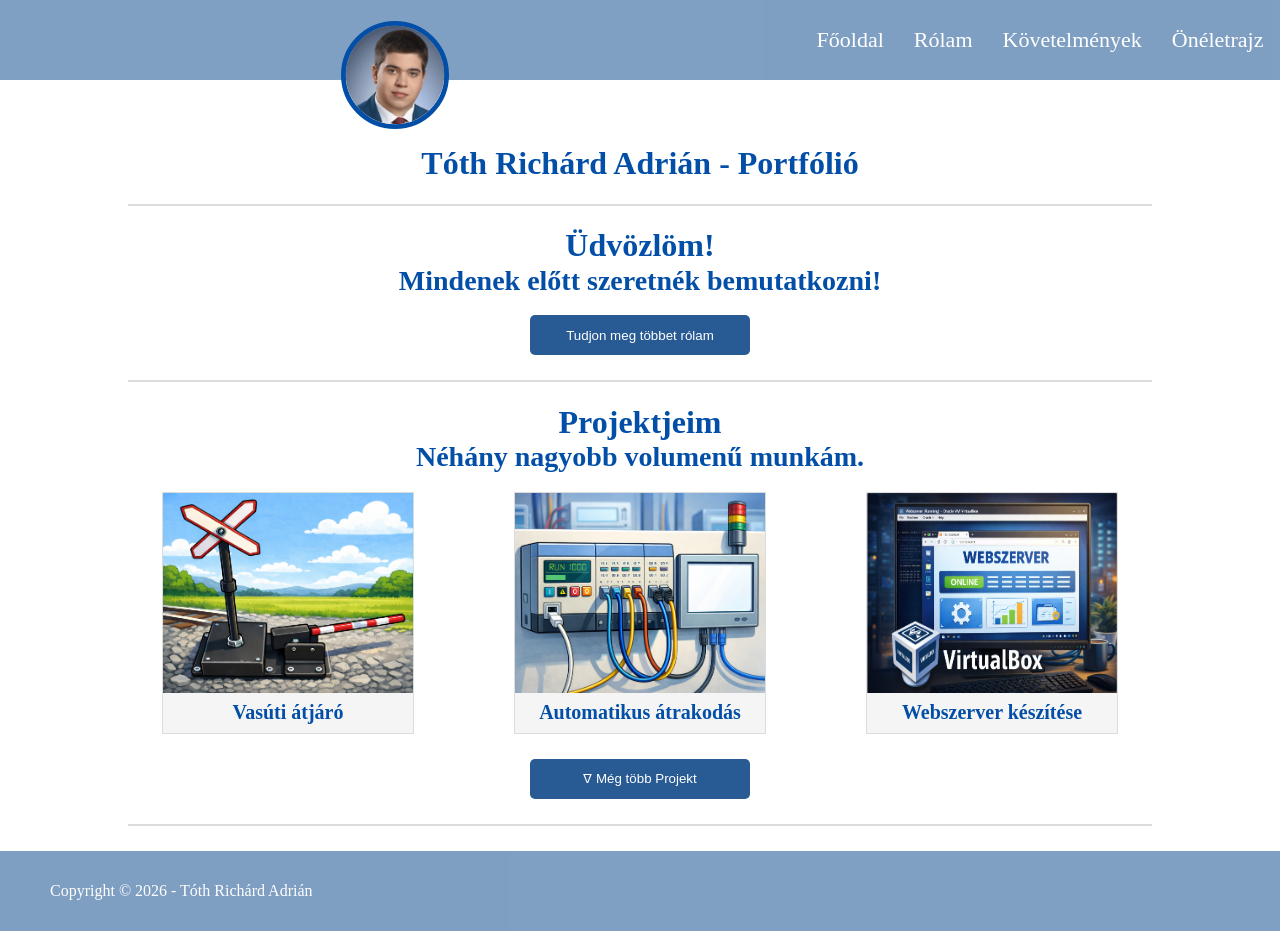
<file: index.html>
<!DOCTYPE html>
<html lang="hu">
<head>
    <meta charset="UTF-8">
    <meta name="viewport" content="width=device-width, initial-scale=1.0">
    <link rel="stylesheet" href="index.css">
    <link rel="icon" href="img/kkando.png">
    <title>Tóth Richárd Adrián - Portfólió</title>
</head>
<body>
    <header>
        <div id="felsosav">
            <div id="gombok">
                <a href="index.html" class="gomb">Főoldal</a>
                <a href="rolam.html" class="gomb">Rólam</a>
                <a href="kkk.html" class="gomb">Követelmények</a>
                <a href="oneletrajz.html" class="gomb">Önéletrajz</a>
            </div>
        </div>
    </header>
    <div><img src="img/en_miniavatar.jpg" alt="" id="profile-img"></div>
    <main>
        <div class="cimdoboz"><h1 id="cim">Tóth Richárd Adrián - Portfólió</h1></div>
        <div id="csikbox"><div class="szurkecsik"></div></div>
        <div class="cimdoboz"><h1>Üdvözlöm!</h1></div>
        <div id="alcimdoboz"><h1>Mindenek előtt szeretnék bemutatkozni!</h1></div>
        <div id="tobbgomb"><a href="rolam.html"><button>Tudjon meg többet rólam</button></a></div>
        <div id="csikbox2"><div class="szurkecsik"></div></div>
        <div class="cimdoboz"><h1>Projektjeim</h1></div>
        <div id="alcimdoboz"><h1>Néhány nagyobb volumenű munkám.</h1></div>
        <div id="fobox">
            <div id="proj">
                    <a href="proj1-vasutiatjaro.html"><div class="projbox"><img src="./img/proj1-bor.png" alt=""><h1>Vasúti átjáró</h1></div></a>
                    <a href="proj2-plc.html"><div class="projbox"><img src="./img/proj2-bor.png" alt=""><h1>Automatikus átrakodás</h1></div></a>
                    <a href="proj3-webszerver.html"><div class="projbox"><img src="./img/proj3-bor.png" alt=""><h1>Webszerver készítése</h1></div></a>
            </div>
        
            <div id="tobbproj">
                <a href="proj4-esp32.html"><div class="projbox"><img src="./img/proj4-bor.png" alt=""><h1>Távolról vezérelt ESP32</h1></div></a>
                <a href="proj5-webkeszites.html"><div class="projbox"><img src="./img/proj5-bor.png" alt=""><h1>Weblapkészítés</h1></div></a>
                <a href="proj6-robotkar.html"><div class="projbox"><img src="./img/proj6-bor.png" alt=""><h1>R betű kirakás robottal</h1></div></a>
            </div>

        </div>
        <div id="tobbprojgomb"><button id="tobbprojgomb_szoveg">ᐁ Még több Projekt</button></div>
        <div id="csikbox" style="margin-top: 25px; margin-bottom: 25px;"><div class="szurkecsik"></div></div>
        </main>
    <footer>
        <p>Copyright © 2026 - Tóth Richárd Adrián</p>
    </footer>
    <script>
        const tobbprojgomb = document.getElementById("tobbprojgomb")
        const tobbprojgomb_szoveg = document.getElementById("tobbprojgomb_szoveg")

        const tobbproj = document.getElementById("tobbproj")

        let allapot = 0

        tobbprojgomb.addEventListener("click", function(){
            if (allapot === 0) {
                tobbproj.style.visibility = "visible"
                tobbproj.style.display = "flex"
                tobbprojgomb_szoveg.textContent = "ᐃ Kevesebb Projekt"
                allapot = 1
            }
            else if (allapot === 1) {
                tobbproj.style.visibility = "hidden"
                tobbproj.style.display = "none"
                tobbprojgomb_szoveg.textContent = "ᐁ Még több Projekt"
                allapot = 0
            }
        })
    </script>
</body>
</html>
</file>
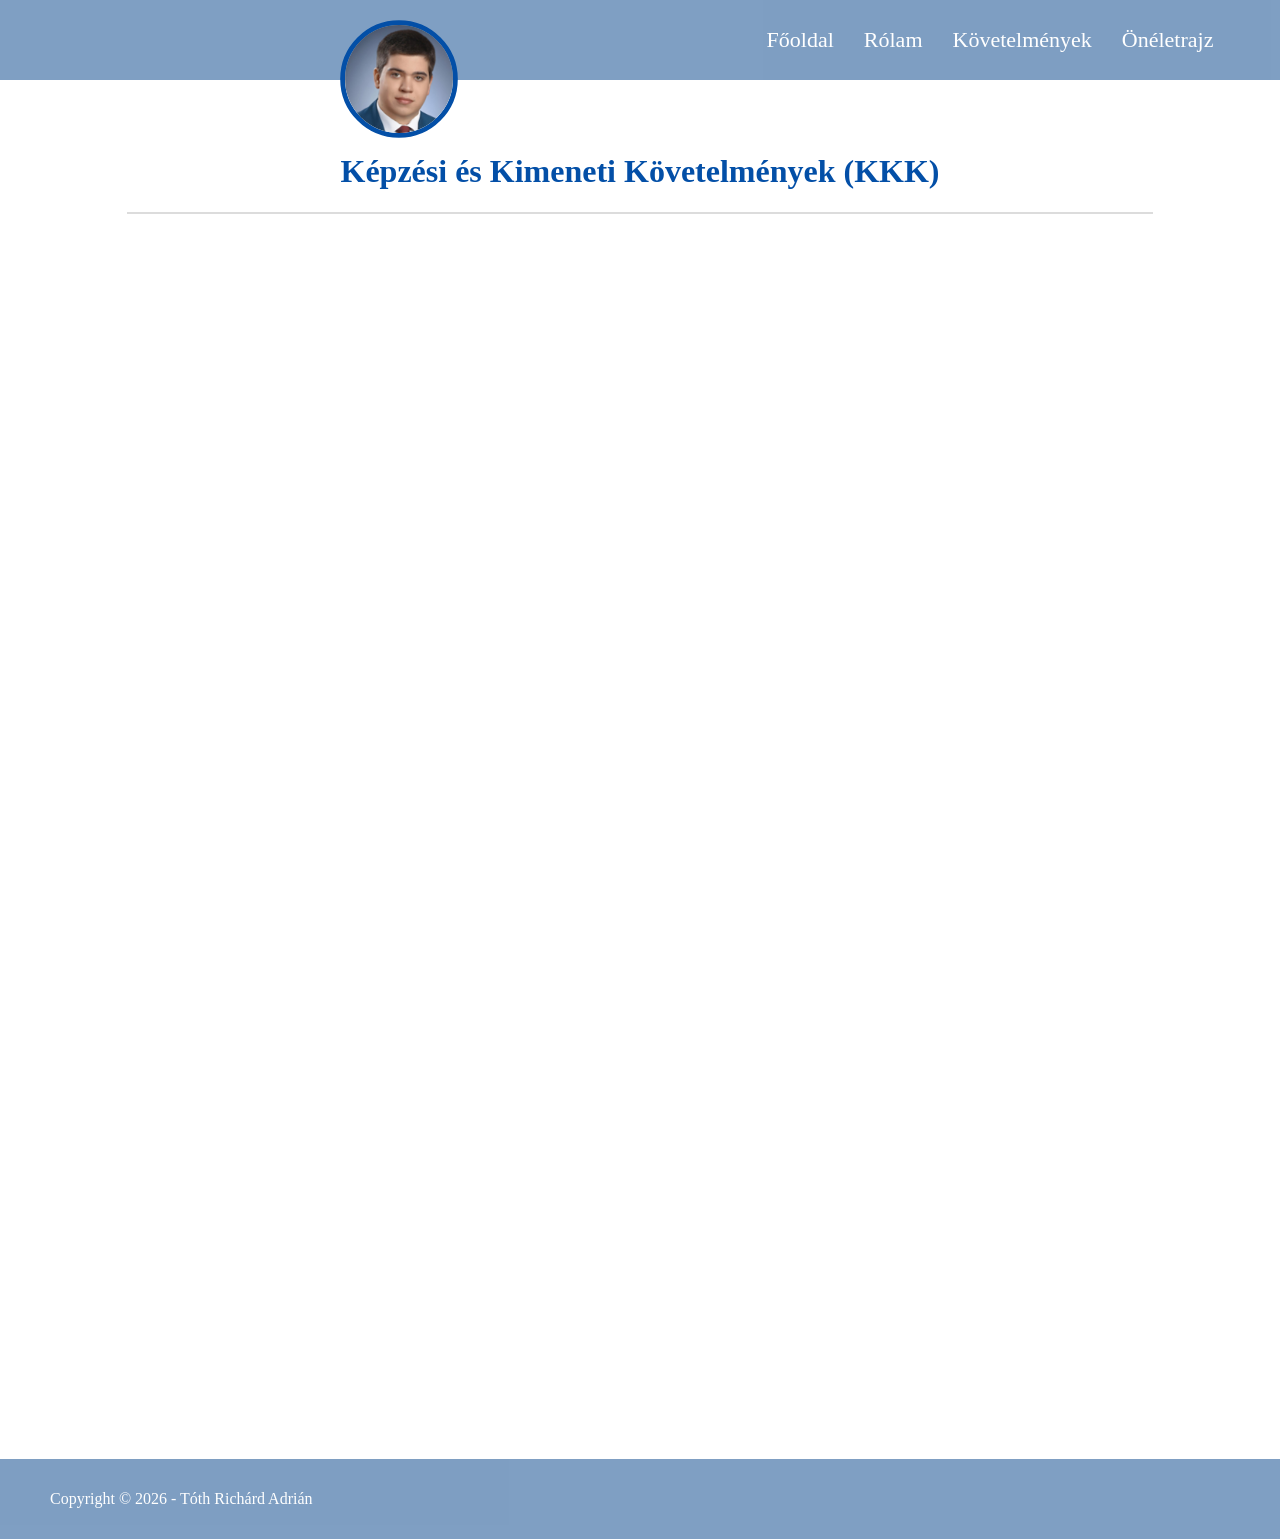
<file: kkk.html>
<!DOCTYPE html>
<html lang="hu">
<head>
    <meta charset="UTF-8">
    <meta name="viewport" content="width=device-width, initial-scale=1.0">
    <link rel="stylesheet" href="kkk.css">
    <link rel="icon" href="img/kkando.png">
    <title>Tóth Richárd Adrián - Portfólió</title>
</head>
<body>
    <headr>
        <div id="felsosav">
            <div id="gombok">
                <a href="index.html" class="gomb">Főoldal</a>
                <a href="rolam.html" class="gomb">Rólam</a>
                <a href="kkk.html" class="gomb">Követelmények</a>
                <a href="oneletrajz.html" class="gomb">Önéletrajz</a>
            </div>
        </div>
    </header>
    <div><img src="img/en_miniavatar.jpg" alt="" id="profile-img"></div>
    <main>
        <div id="cimdoboz"><h1 id="cim">Képzési és Kimeneti Követelmények (KKK)</h1></div>
        <div id="csikbox"><div id="szurkecsik"></div></div>
        <div id="kovetelmeny">
            <iframe src="doc/kkk.pdf" frameborder="0" id="imppdf"></iframe>
        </div>
    </main>
    <footer>
        <p>Copyright © 2026 - Tóth Richárd Adrián</p>
    </footer>
</body>
</html>
</file>
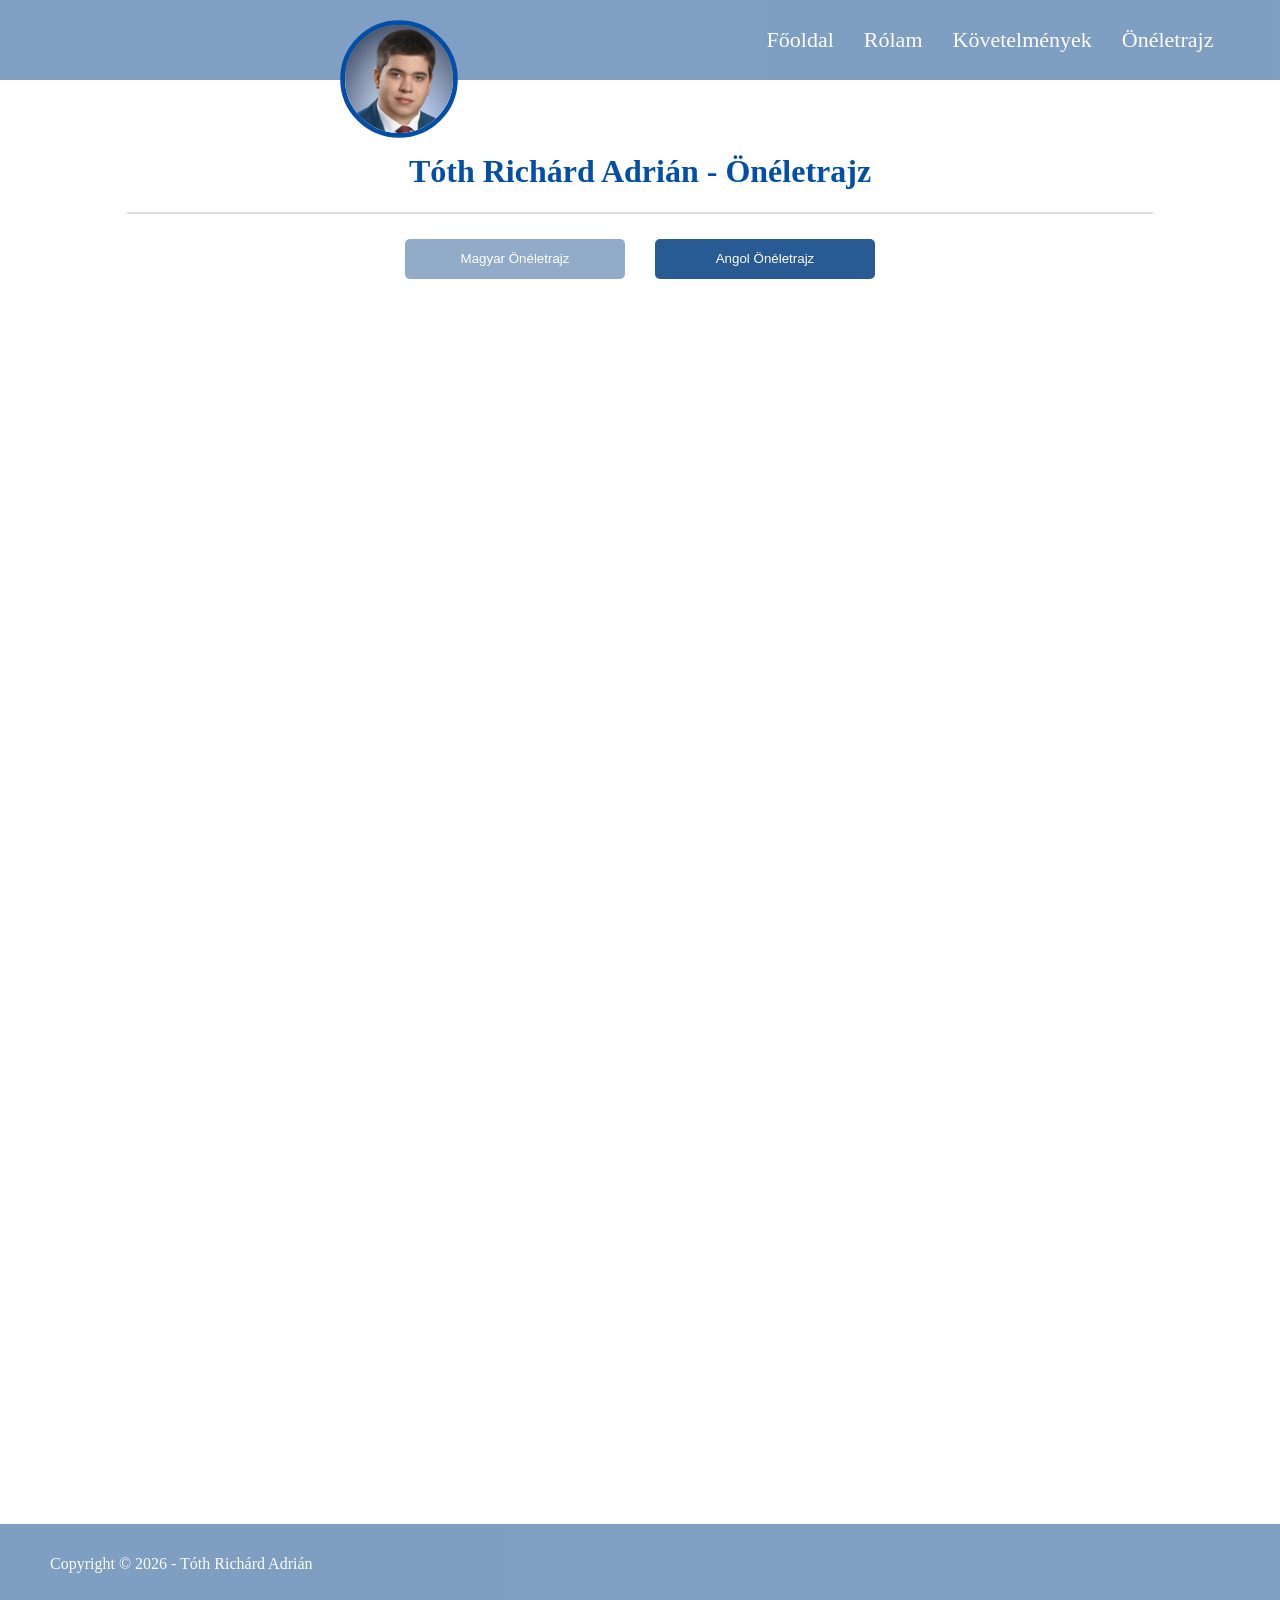
<file: oneletrajz.html>
<!DOCTYPE html>
<html lang="hu">
<head>
    <meta charset="UTF-8">
    <meta name="viewport" content="width=device-width, initial-scale=1.0">
    <link rel="stylesheet" href="oneletrajz.css">
    <link rel="icon" href="img/kkando.png">
    <title>Tóth Richárd Adrián</title>
</head>
<body>
    <header>
        <div id="felsosav">
            <div id="gombok">
                <a href="index.html" class="gomb">Főoldal</a>
                <a href="rolam.html" class="gomb">Rólam</a>
                <a href="kkk.html" class="gomb">Követelmények</a>
                <a href="oneletrajz.html" class="gomb">Önéletrajz</a>
            </div>
        </div>
    </header>
    <div><img src="img/en_miniavatar.jpg" alt="" id="profile-img"></div>
    <main>
        <div id="cimdoboz"><h1 id="cim">Tóth Richárd Adrián - Önéletrajz</h1></div>
        <div id="csikbox"><div id="szurkecsik"></div></div>
        <div id="nyelv_gomb">
            <div id="magyargomb"><button id="magyargomb_szoveg">Magyar Önéletrajz</button></div>
            <div id="angolgomb"><button id="angolgomb_szoveg">Angol Önéletrajz</button></div>
        </div>

        <div id="magyaroneletrajz">
            <iframe src="doc/oneletrajz.pdf" frameborder="0" class="imppdf"></iframe>
        </div>

        <div id="angoloneletrajz">
            <iframe src="doc/cv_angol.pdf" frameborder="0" class="imppdf"></iframe>
        </div>
    </main>
    <footer>
        <p>Copyright © 2026 - Tóth Richárd Adrián</p>
    </footer>
    <script>
        const magyargomb = document.getElementById("magyargomb")
        const angolgomb = document.getElementById("angolgomb")

        const magyaroneletrajz = document.getElementById("magyaroneletrajz")
        const angoloneletrajz = document.getElementById("angoloneletrajz")

        angoloneletrajz.style.display = "none"
        magyargomb.style.opacity = "0.5"

        magyargomb.addEventListener("click", function(){
            magyaroneletrajz.style.display = "flex"
            angoloneletrajz.style.display = "none"
            angolgomb.style.opacity = "1"
            magyargomb.style.opacity = "0.5"
            magyargomb.classList.add("gombki")
            magyargomb.classList.remove("gombbe")
            angolgomb.classList.add("gombbe")
            angolgomb.classList.remove("gombki")
        })

        angolgomb.addEventListener("click", function(){
            magyaroneletrajz.style.display = "none"
            angoloneletrajz.style.display = "flex"
            angolgomb.style.opacity = "0.5"
            magyargomb.style.opacity = "1"
            magyargomb.classList.add("gombbe")
            magyargomb.classList.remove("gombki")
            angolgomb.classList.add("gombki")
            angolgomb.classList.remove("gombbe")

        })
    </script>
</body>
</html>
</file>
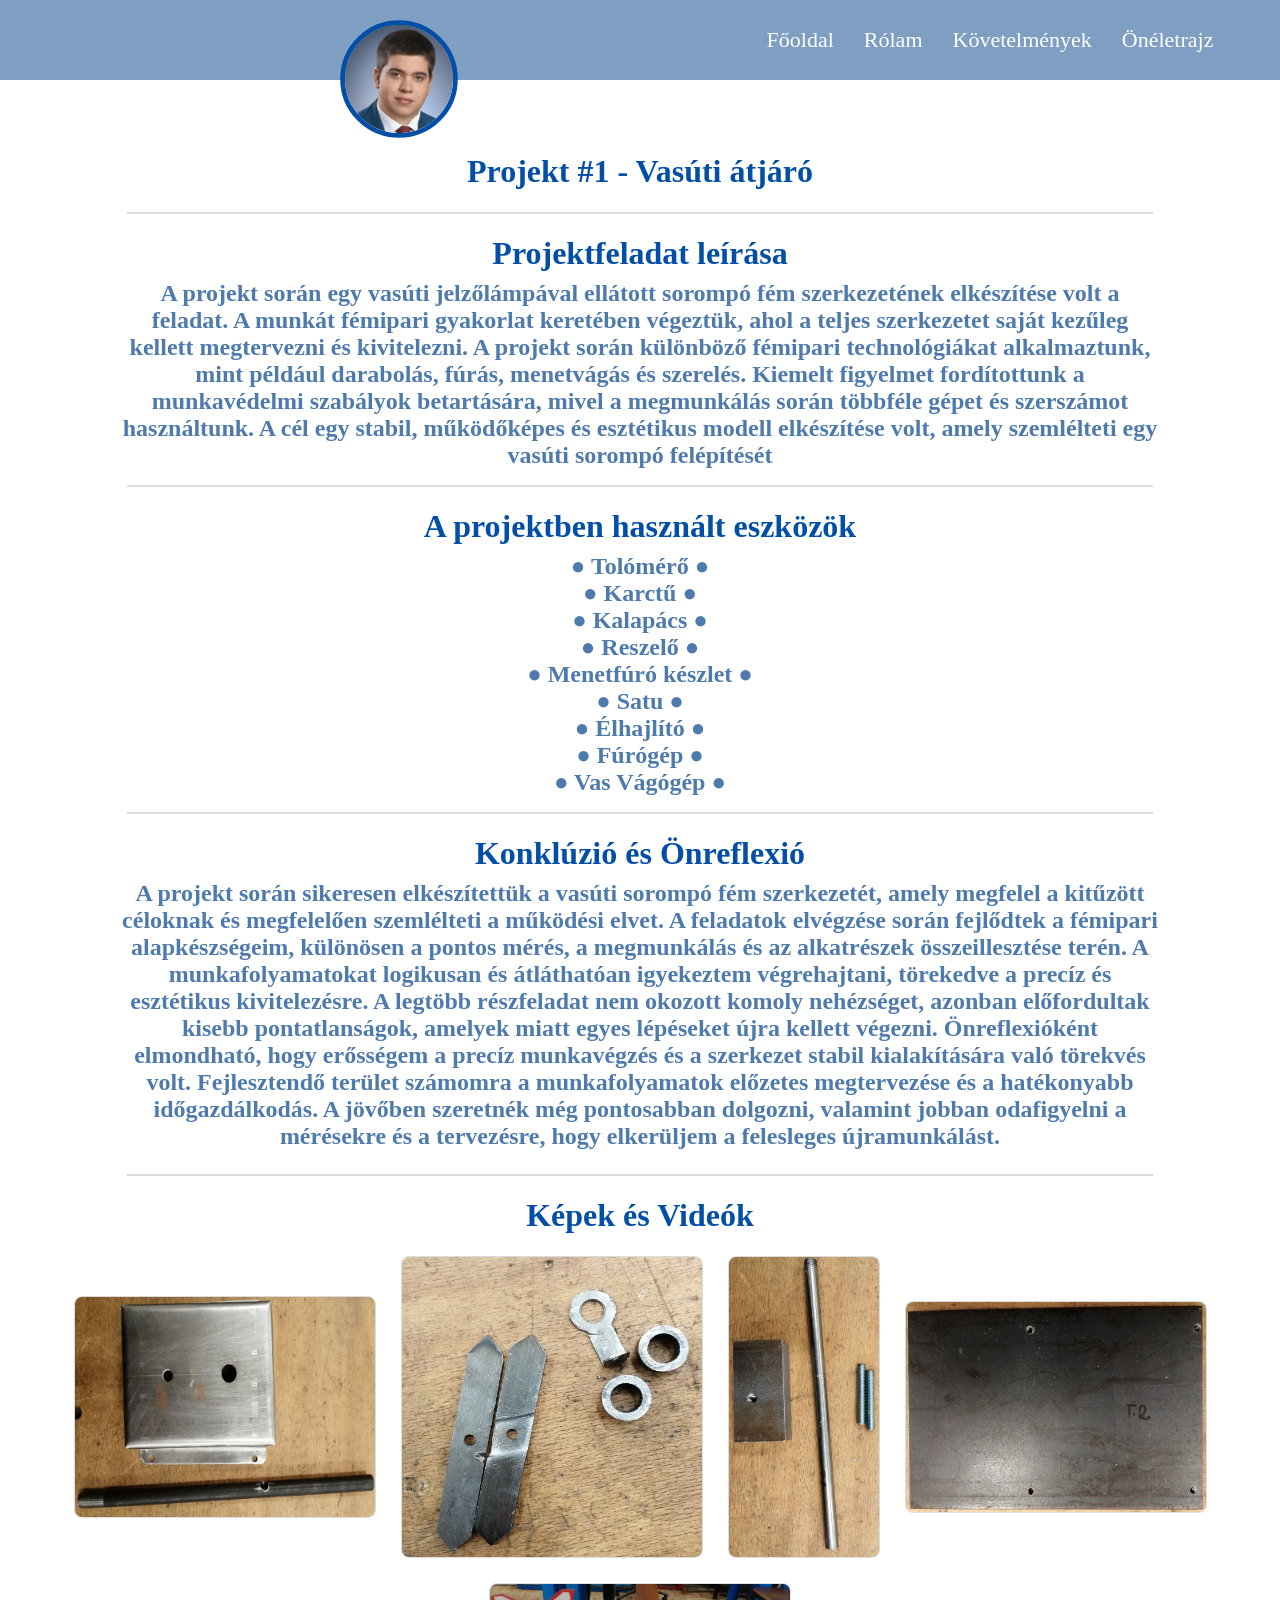
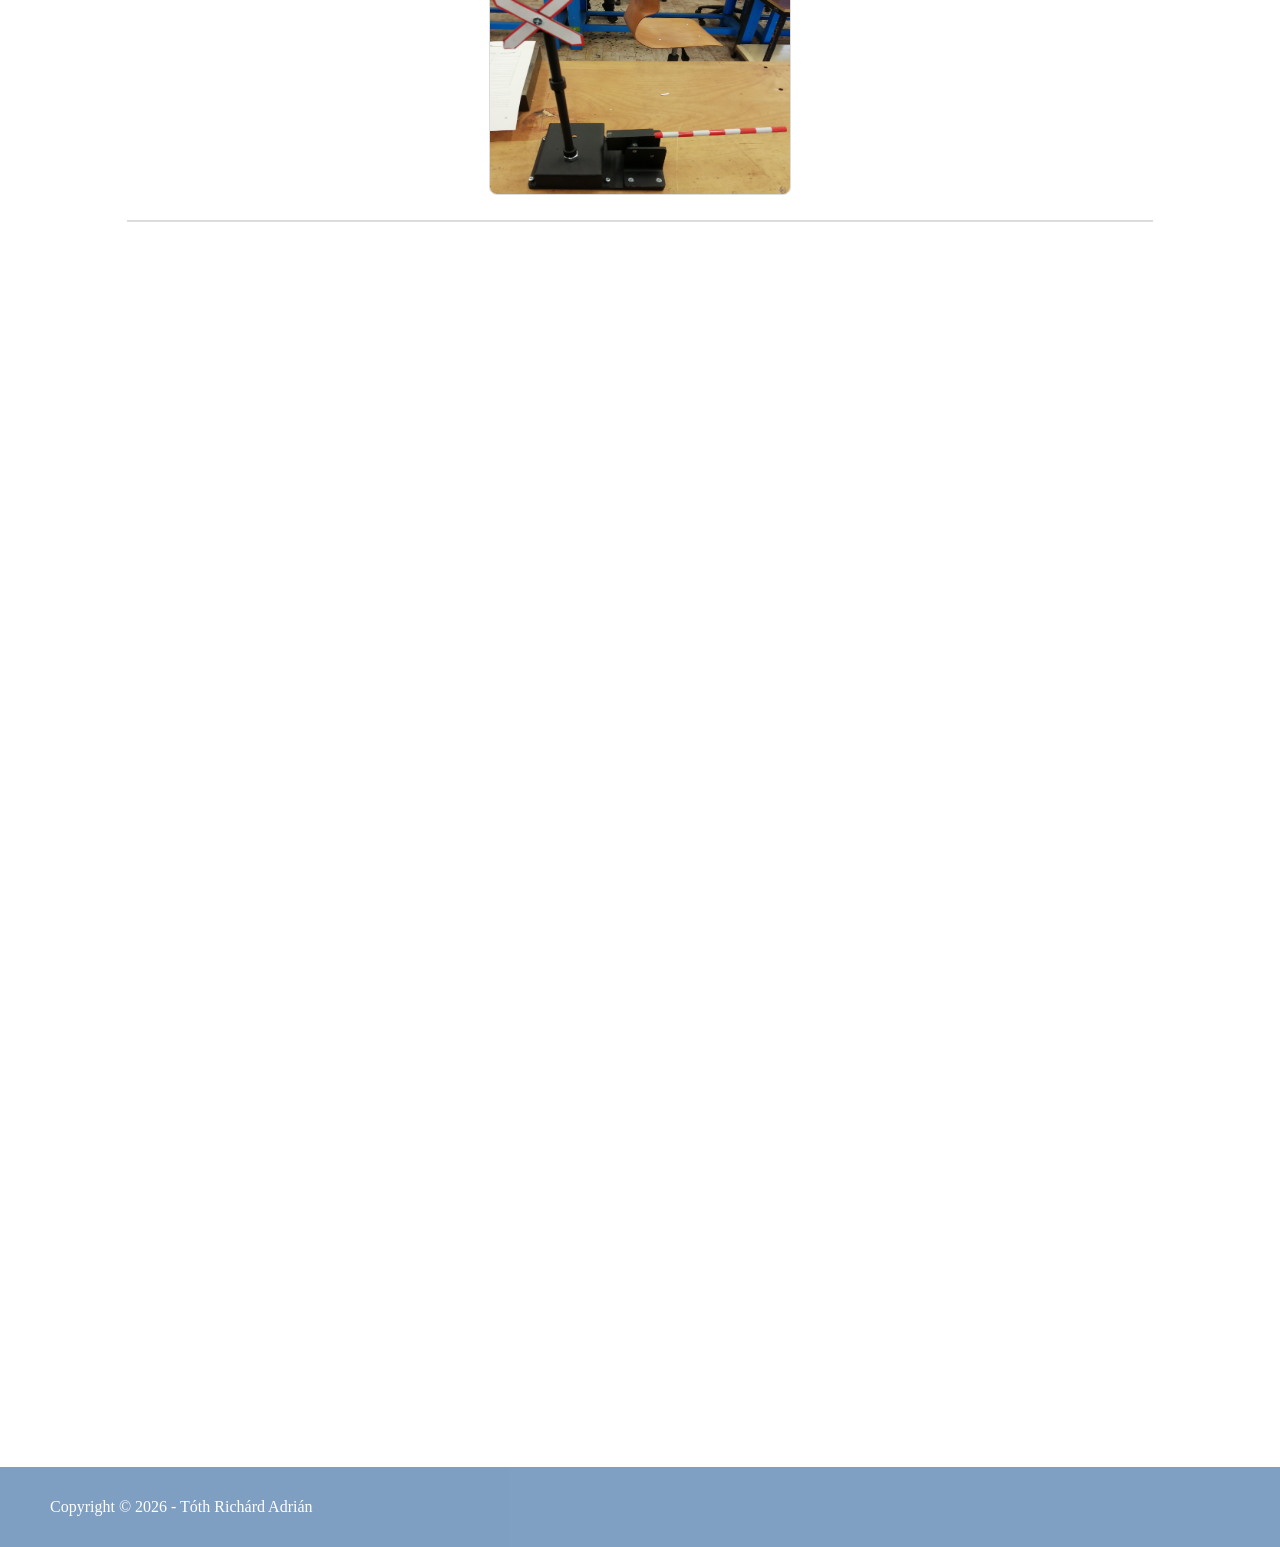
<file: proj1-vasutiatjaro.html>
<!DOCTYPE html>
<html lang="hu">
<head>
    <meta charset="UTF-8">
    <meta name="viewport" content="width=device-width, initial-scale=1.0">
    <link rel="stylesheet" href="proj1-vasutiatjaro.css">
    <link rel="icon" href="img/kkando.png">
    <title>Tóth Richárd Adrián</title>
</head>
<body>
    <header>
        <div id="felsosav">
            <div id="gombok">
                <a href="index.html" class="gomb">Főoldal</a>
                <a href="rolam.html" class="gomb">Rólam</a>
                <a href="kkk.html" class="gomb">Követelmények</a>
                <a href="oneletrajz.html" class="gomb">Önéletrajz</a>
            </div>
        </div>
    </header>
    <div><img src="img/en_miniavatar.jpg" alt="" id="profile-img"></div>
    <main>
        <div class="cimdoboz"><h1 class="cim">Projekt #1 - Vasúti átjáró</h1></div>
        <div class="csikbox"><div class="szurkecsik"></div></div>
        <div class="cimdoboz"><h1 class="cim">Projektfeladat leírása</h1></div>
        <div class="leiras"><h1>A projekt során egy vasúti jelzőlámpával ellátott sorompó fém szerkezetének elkészítése volt a feladat. A munkát fémipari gyakorlat keretében végeztük, ahol a teljes szerkezetet saját kezűleg kellett megtervezni és kivitelezni. A projekt során különböző fémipari technológiákat alkalmaztunk, mint például darabolás, fúrás, menetvágás és szerelés. Kiemelt figyelmet fordítottunk a munkavédelmi szabályok betartására, mivel a megmunkálás során többféle gépet és szerszámot használtunk. A cél egy stabil, működőképes és esztétikus modell elkészítése volt, amely szemlélteti egy vasúti sorompó felépítését</h1>
        </div>
        <div class="csikbox"><div class="szurkecsik"></div></div>
        <div class="cimdoboz"><h1 class="cim">A projektben használt eszközök</h1></div>
        <div class="leiras">
            <h1>
                ● Tolómérő ●<br>
                ● Karctű ●<br>
                ● Kalapács ●<br>
                ● Reszelő ●<br>
                ● Menetfúró készlet ●<br>
                ● Satu ●<br>
                ● Élhajlító ●<br>
                ● Fúrógép ●<br>
                ● Vas Vágógép ●<br>
            </h1>
        </div>
        <div class="csikbox"><div class="szurkecsik"></div></div>
        <div class="cimdoboz"><h1 class="cim">Konklúzió és Önreflexió</h1></div>
        <div class="leiras" style="margin-bottom: 8px;"><h1>A projekt során sikeresen elkészítettük a vasúti sorompó fém szerkezetét, amely megfelel a kitűzött céloknak és megfelelően szemlélteti a működési elvet. A feladatok elvégzése során fejlődtek a fémipari alapkészségeim, különösen a pontos mérés, a megmunkálás és az alkatrészek összeillesztése terén. A munkafolyamatokat logikusan és átláthatóan igyekeztem végrehajtani, törekedve a precíz és esztétikus kivitelezésre. A legtöbb részfeladat nem okozott komoly nehézséget, azonban előfordultak kisebb pontatlanságok, amelyek miatt egyes lépéseket újra kellett végezni. Önreflexióként elmondható, hogy erősségem a precíz munkavégzés és a szerkezet stabil kialakítására való törekvés volt. Fejlesztendő terület számomra a munkafolyamatok előzetes megtervezése és a hatékonyabb időgazdálkodás. A jövőben szeretnék még pontosabban dolgozni, valamint jobban odafigyelni a mérésekre és a tervezésre, hogy elkerüljem a felesleges újramunkálást.</h1></div></h1></div>
        <div class="csikbox"><div class="szurkecsik"></div></div>
        <div class="cimdoboz"><h1 class="cim">Képek és Videók</h1></div>
        <div id="kepboxok">
            <img src="img/proj1/kep1.jpg" alt="" id="kep1">
            <img src="img/proj1/kep2.jpg" alt="" id="kep2">
            <img src="img/proj1/kep3.jpg" alt="" id="kep3">
            <img src="img/proj1/kep4.jpg" alt="" id="kep4">
            <img src="img/proj1/kep5.jpg" alt="" id="kep5">
        </div>
        <div class="csikbox" style="margin-top: 25px;"><div class="szurkecsik"></div></div>
        <div id="dokumentacio">
            <iframe src="doc/vasutiatjaro.pdf" frameborder="0" id="imppdf"></iframe>
        </div>
    </main>
    <footer>
        <p>Copyright © 2026 - Tóth Richárd Adrián</p>
    </footer>
</body>
</html>
</file>
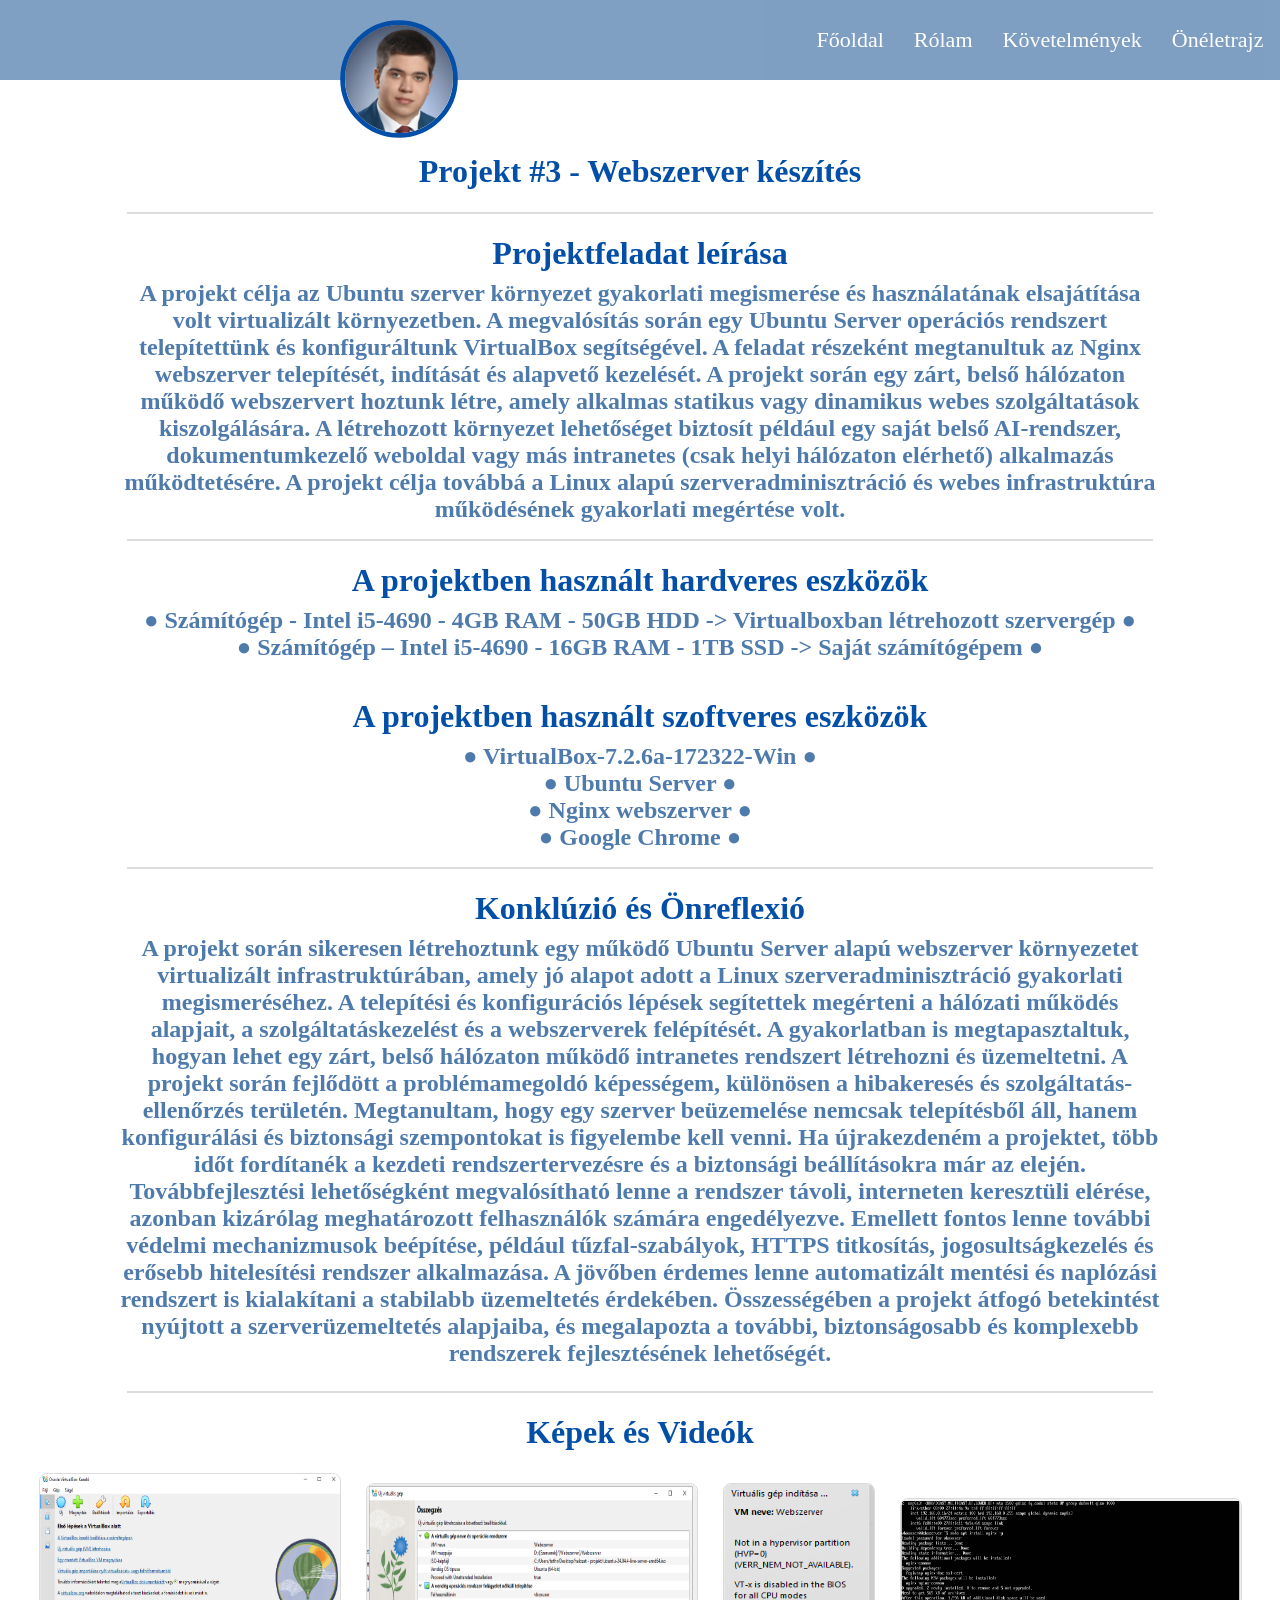
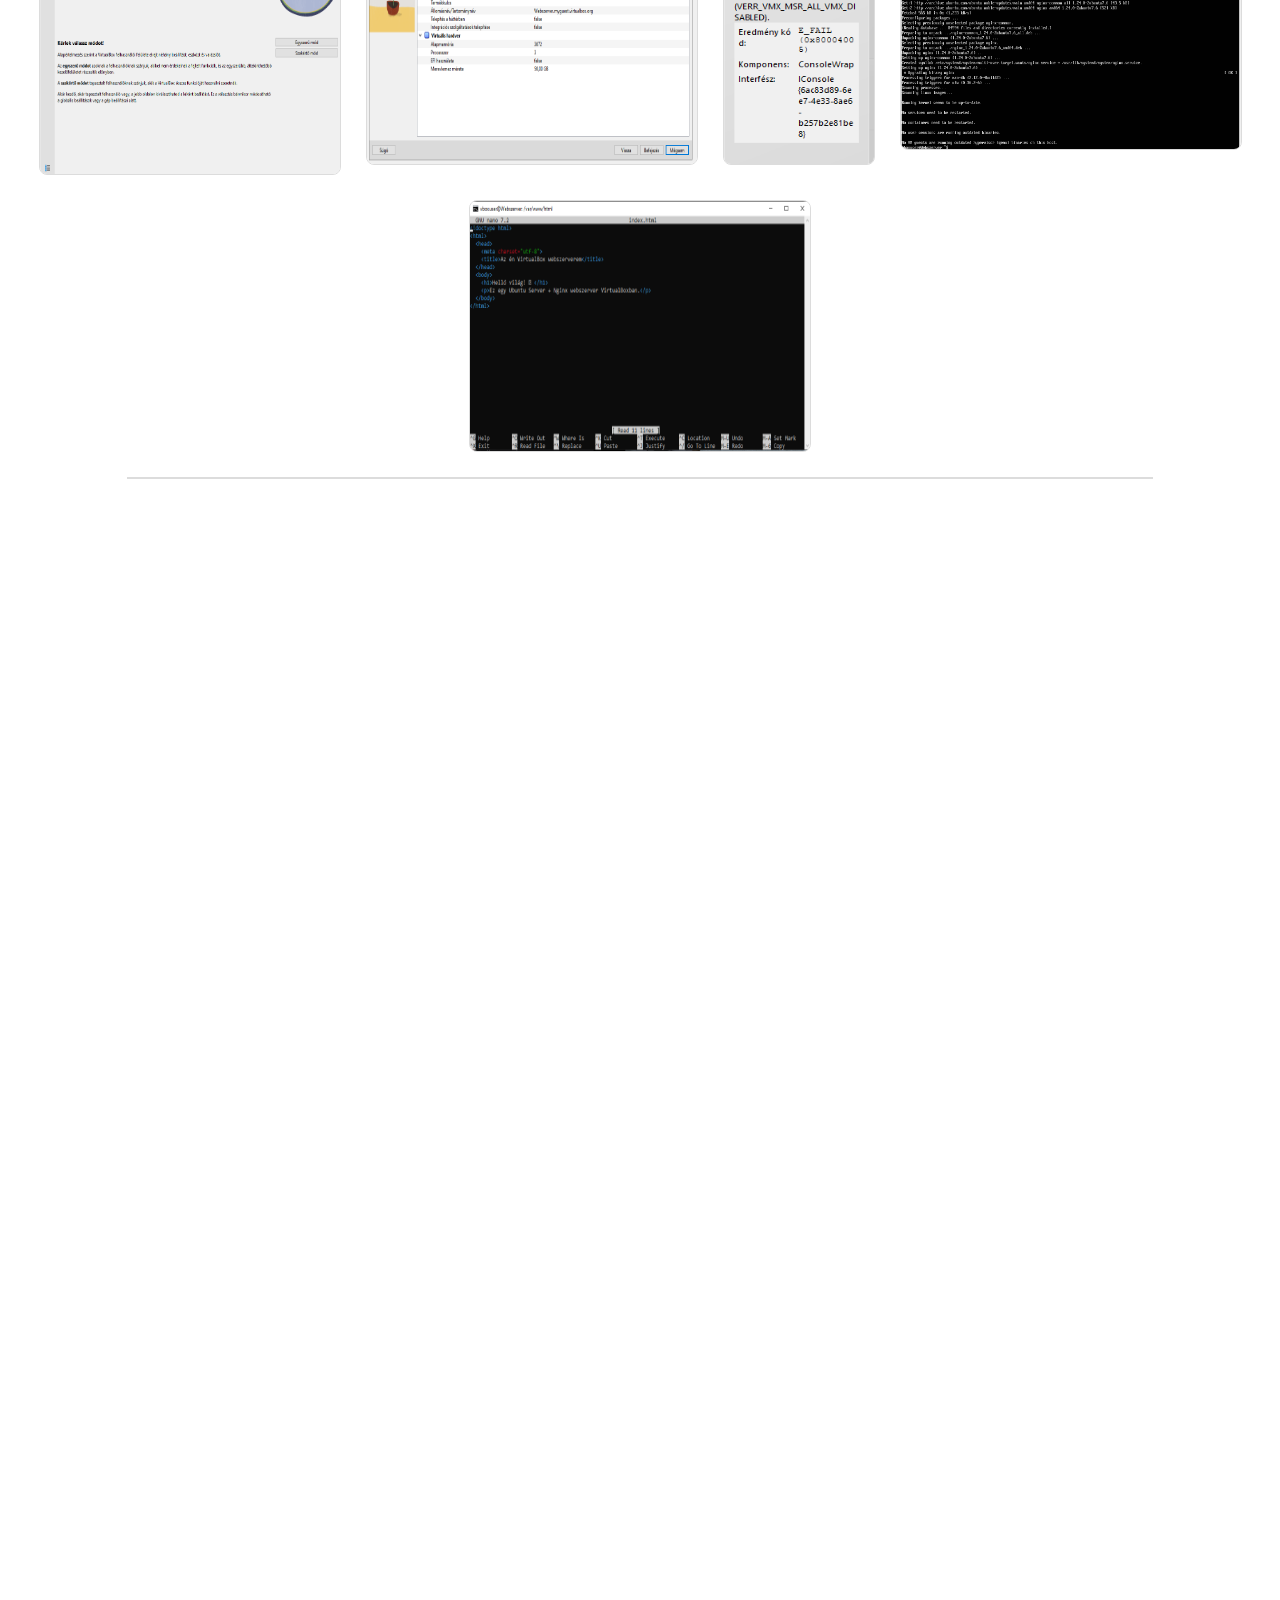
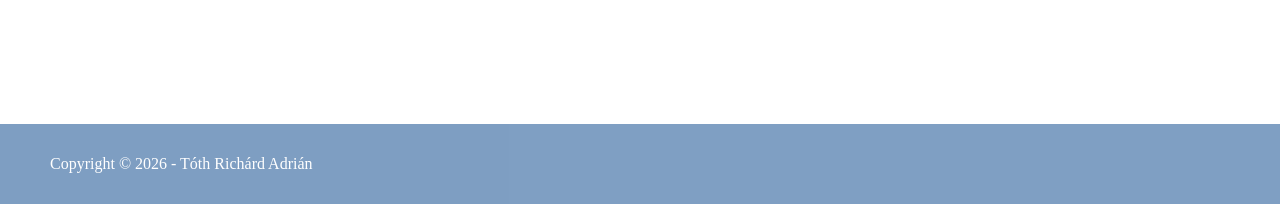
<file: proj3-webszerver.html>
<!DOCTYPE html>
<html lang="hu">
<head>
    <meta charset="UTF-8">
    <meta name="viewport" content="width=device-width, initial-scale=1.0">
    <link rel="stylesheet" href="proj3-webszerver.css">
    <link rel="icon" href="img/kkando.png">
    <title>Tóth Richárd Adrián - Portfólió</title>
</head>
<body>
    <header>
        <div id="felsosav">
            <div id="gombok">
                <a href="index.html" class="gomb">Főoldal</a>
                <a href="rolam.html" class="gomb">Rólam</a>
                <a href="kkk.html" class="gomb">Követelmények</a>
                <a href="oneletrajz.html" class="gomb">Önéletrajz</a>
            </div>
        </div>
    </header>
    <div><img src="img/en_miniavatar.jpg" alt="" id="profile-img"></div>
    <main>
        <div class="cimdoboz"><h1 class="cim">Projekt #3 - Webszerver készítés</h1></div>
        <div class="csikbox"><div class="szurkecsik"></div></div>
        <div class="cimdoboz"><h1 class="cim">Projektfeladat leírása</h1></div>
        <div class="leiras"><h1>A projekt célja az Ubuntu szerver környezet gyakorlati megismerése és használatának elsajátítása volt virtualizált környezetben. A megvalósítás során egy Ubuntu Server operációs rendszert telepítettünk és konfiguráltunk VirtualBox segítségével. A feladat részeként megtanultuk az Nginx webszerver telepítését, indítását és alapvető kezelését. A projekt során egy zárt, belső hálózaton működő webszervert hoztunk létre, amely alkalmas statikus vagy dinamikus webes szolgáltatások kiszolgálására. A létrehozott környezet lehetőséget biztosít például egy saját belső AI-rendszer, dokumentumkezelő weboldal vagy más intranetes (csak helyi hálózaton elérhető) alkalmazás működtetésére. A projekt célja továbbá a Linux alapú szerveradminisztráció és webes infrastruktúra működésének gyakorlati megértése volt.</h1></div>
        <div class="csikbox"><div class="szurkecsik"></div></div>
        <div class="cimdoboz"><h1 class="cim">A projektben használt hardveres eszközök</h1></div>
        <div class="leiras">
            <h1>
                ● Számítógép - Intel i5-4690 - 4GB RAM - 50GB HDD -> <b>Virtualboxban létrehozott szervergép</b> ●<br>
                ● Számítógép – Intel i5-4690 - 16GB RAM - 1TB SSD -> <b>Saját számítógépem</b> ●<br>
            </h1>
        </div>
        <div class="cimdoboz"><h1 class="cim">A projektben használt szoftveres eszközök</h1></div>
        <div class="leiras">
            <h1>
                ● VirtualBox-7.2.6a-172322-Win ●<br>
                ● Ubuntu Server ●<br>
                ● Nginx webszerver ●<br>
                ● Google Chrome ●
            </h1>
        </div>
        <div class="csikbox"><div class="szurkecsik"></div></div>
        <div class="cimdoboz"><h1 class="cim">Konklúzió és Önreflexió</h1></div>
        <div class="leiras" style="margin-bottom: 8px;"><h1>A projekt során sikeresen létrehoztunk egy működő Ubuntu Server alapú webszerver
        környezetet virtualizált infrastruktúrában, amely jó alapot adott a Linux szerveradminisztráció
        gyakorlati megismeréséhez. A telepítési és konfigurációs lépések segítettek megérteni a
        hálózati működés alapjait, a szolgáltatáskezelést és a webszerverek felépítését. A gyakorlatban
        is megtapasztaltuk, hogyan lehet egy zárt, belső hálózaton működő intranetes rendszert
        létrehozni és üzemeltetni. A projekt során fejlődött a problémamegoldó képességem,
        különösen a hibakeresés és szolgáltatás-ellenőrzés területén. Megtanultam, hogy egy szerver
        beüzemelése nemcsak telepítésből áll, hanem konfigurálási és biztonsági szempontokat is
        figyelembe kell venni. Ha újrakezdeném a projektet, több időt fordítanék a kezdeti
        rendszertervezésre és a biztonsági beállításokra már az elején. Továbbfejlesztési lehetőségként
        megvalósítható lenne a rendszer távoli, interneten keresztüli elérése, azonban kizárólag
        meghatározott felhasználók számára engedélyezve. Emellett fontos lenne további védelmi
        mechanizmusok beépítése, például tűzfal-szabályok, HTTPS titkosítás, jogosultságkezelés és
        erősebb hitelesítési rendszer alkalmazása. A jövőben érdemes lenne automatizált mentési és
        naplózási rendszert is kialakítani a stabilabb üzemeltetés érdekében. Összességében a projekt
        átfogó betekintést nyújtott a szerverüzemeltetés alapjaiba, és megalapozta a további,
        biztonságosabb és komplexebb rendszerek fejlesztésének lehetőségét.</h1></div>
        <div class="csikbox"><div class="szurkecsik"></div></div>
        <div class="cimdoboz"><h1 class="cim">Képek és Videók</h1></div>
        <div id="kepboxok">
            <img src="img/proj3/kep1.png" alt="" id="kep1">
            <img src="img/proj3/kep2.png" alt="" id="kep2">
            <img src="img/proj3/kep3.png" alt="" id="kep3">
            <img src="img/proj3/kep4.png" alt="" id="kep4">
            <img src="img/proj3/kep5.png" alt="" id="kep5">
        </div>
        <div class="csikbox" style="margin-top: 25px;"><div class="szurkecsik"></div></div>
        <div id="dokumentacio">
            <iframe src="doc/webserverporjekt.pdf" frameborder="0" id="imppdf"></iframe>
        </div>
    </main>
    <footer>
        <p>Copyright © 2026 - Tóth Richárd Adrián</p>
    </footer>
</body>
</html>
</file>
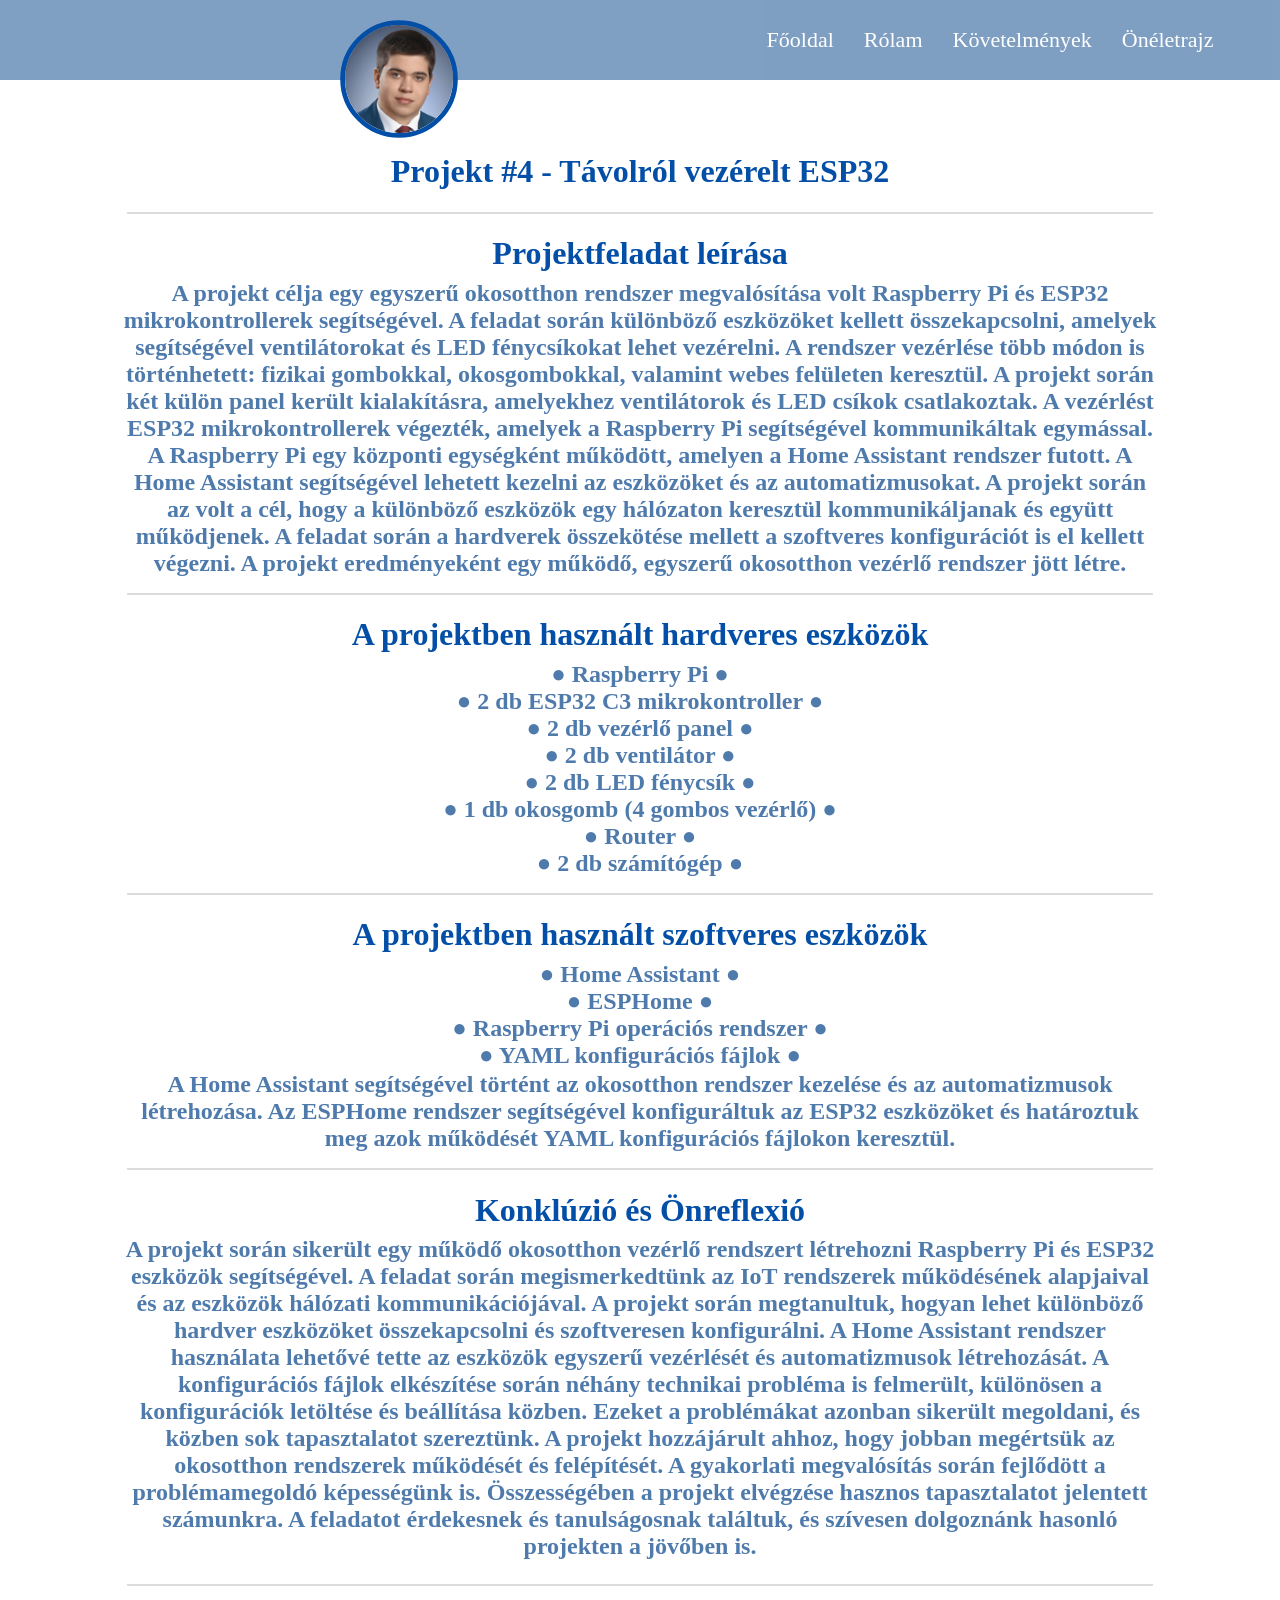
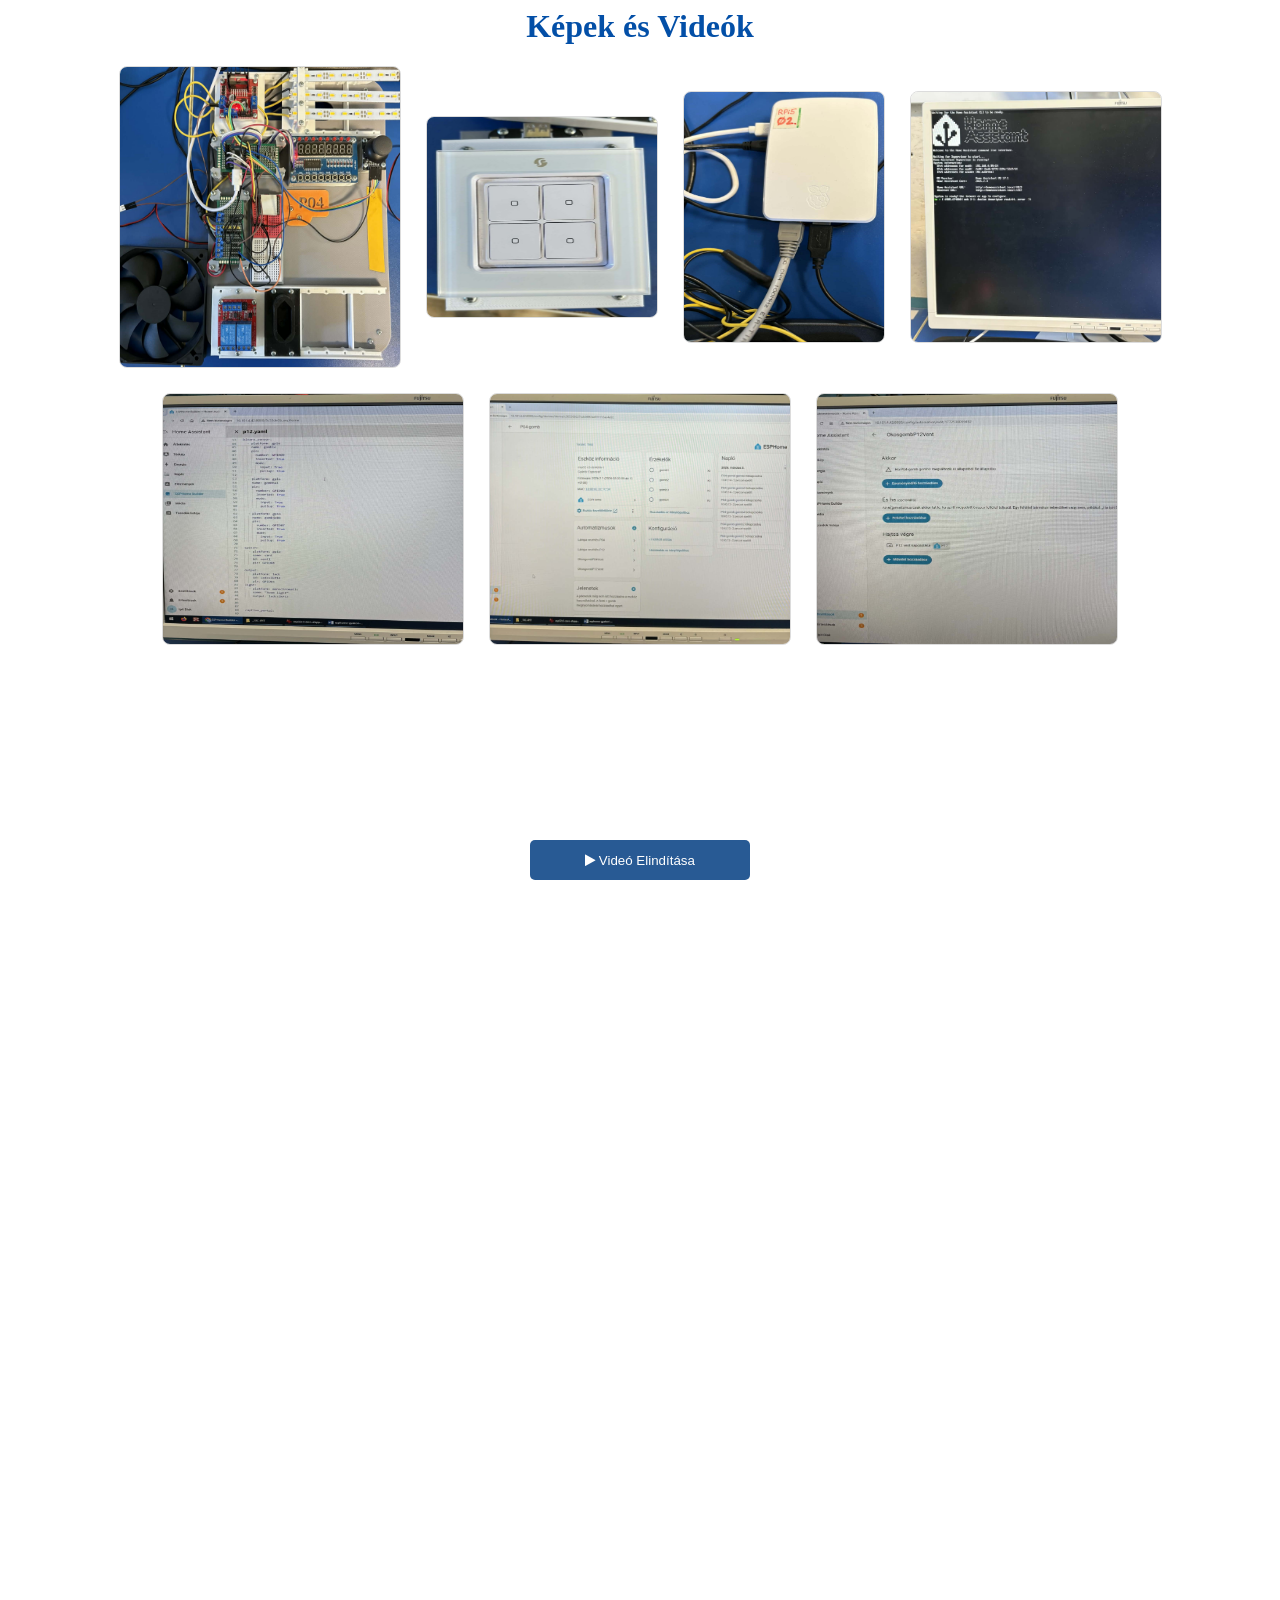
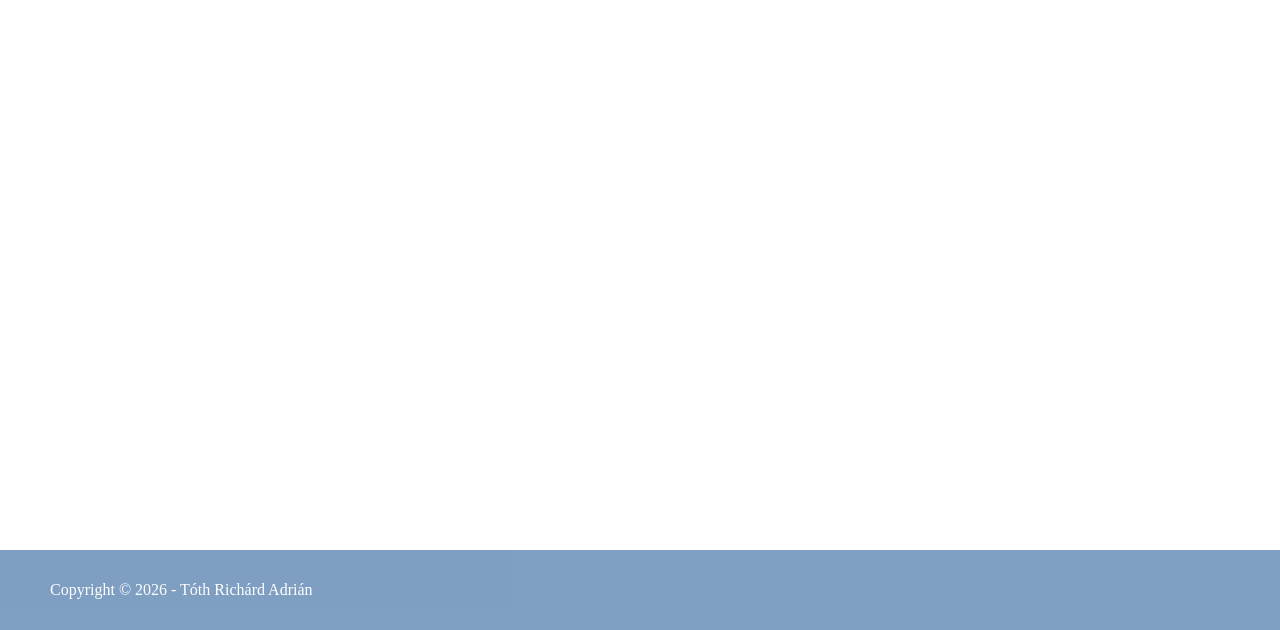
<file: proj4-esp32.html>
<!DOCTYPE html>
<html lang="hu">
<head>
    <meta charset="UTF-8">
    <meta name="viewport" content="width=device-width, initial-scale=1.0">
    <link rel="stylesheet" href="https://cdnjs.cloudflare.com/ajax/libs/font-awesome/4.7.0/css/font-awesome.min.css">
    <link rel="stylesheet" href="proj4-esp32.css">
    <link rel="icon" href="img/kkando.png">
    <title>Tóth Richárd Adrián - Portfólió</title>
</head>
<body>
    <header>
        <div id="felsosav">
            <div id="gombok">
                <a href="index.html" class="gomb">Főoldal</a>
                <a href="rolam.html" class="gomb">Rólam</a>
                <a href="kkk.html" class="gomb">Követelmények</a>
                <a href="oneletrajz.html" class="gomb">Önéletrajz</a>
            </div>
        </div>
    </header>
    <div><img src="img/en_miniavatar.jpg" alt="" id="profile-img"></div>
    <main>
        <div class="cimdoboz"><h1 class="cim">Projekt #4 - Távolról vezérelt ESP32</h1></div>
        <div class="csikbox"><div class="szurkecsik"></div></div>
        <div class="cimdoboz"><h1 class="cim">Projektfeladat leírása</h1></div>
        <div class="leiras"><h1>A projekt célja egy egyszerű okosotthon rendszer megvalósítása volt Raspberry Pi és ESP32 mikrokontrollerek segítségével. A feladat során különböző eszközöket kellett összekapcsolni, amelyek segítségével ventilátorokat és LED fénycsíkokat lehet vezérelni. A rendszer vezérlése több módon is történhetett: fizikai gombokkal, okosgombokkal, valamint webes felületen keresztül. A projekt során két külön panel került kialakításra, amelyekhez ventilátorok és LED csíkok csatlakoztak. A vezérlést ESP32 mikrokontrollerek végezték, amelyek a Raspberry Pi segítségével kommunikáltak egymással. A Raspberry Pi egy központi egységként működött, amelyen a Home Assistant rendszer futott. A Home Assistant segítségével lehetett kezelni az eszközöket és az automatizmusokat. A projekt során az volt a cél, hogy a különböző eszközök egy hálózaton keresztül kommunikáljanak és együtt működjenek. A feladat során a hardverek összekötése mellett a szoftveres konfigurációt is el kellett végezni. A projekt eredményeként egy működő, egyszerű okosotthon vezérlő rendszer jött létre.</h1></div>
        <div class="csikbox"><div class="szurkecsik"></div></div>
        <div class="cimdoboz"><h1 class="cim">A projektben használt hardveres eszközök</h1></div>
        <div class="leiras">
            <h1>
                ● Raspberry Pi ●<br>
                ● 2 db ESP32 C3 mikrokontroller ●<br>
                ● 2 db vezérlő panel ●<br>
                ● 2 db ventilátor ●<br>
                ● 2 db LED fénycsík ●<br>
                ● 1 db okosgomb (4 gombos vezérlő) ●<br>
                ● Router ●<br>
                ● 2 db számítógép ●<br>
            </h1>
        </div>
        <div class="csikbox"><div class="szurkecsik"></div></div>
        <div class="cimdoboz"><h1 class="cim">A projektben használt szoftveres eszközök</h1></div>
        <div class="leiras">
            <h1>
                ● Home Assistant ●<br>
                ● ESPHome ●<br>
                ● Raspberry Pi operációs rendszer ●<br>
                ● YAML konfigurációs fájlok ●<br>
            </h1>
        </div>
        <div class="leiras"><h1>A Home Assistant segítségével történt az okosotthon rendszer kezelése és az automatizmusok létrehozása. Az ESPHome rendszer segítségével konfiguráltuk az ESP32 eszközöket és határoztuk meg azok működését YAML konfigurációs fájlokon keresztül.</h1></div>
        <div class="csikbox"><div class="szurkecsik"></div></div>
        <div class="cimdoboz"><h1 class="cim">Konklúzió és Önreflexió</h1></div>
        <div class="leiras" style="margin-bottom: 8px;"><h1>A projekt során sikerült egy működő okosotthon vezérlő rendszert létrehozni Raspberry Pi és ESP32 eszközök segítségével. A feladat során megismerkedtünk az IoT rendszerek működésének alapjaival és az eszközök hálózati kommunikációjával. A projekt során megtanultuk, hogyan lehet különböző hardver eszközöket összekapcsolni és szoftveresen konfigurálni. A Home Assistant rendszer használata lehetővé tette az eszközök egyszerű vezérlését és automatizmusok létrehozását. A konfigurációs fájlok elkészítése során néhány technikai probléma is felmerült, különösen a konfigurációk letöltése és beállítása közben. Ezeket a problémákat azonban sikerült megoldani, és közben sok tapasztalatot szereztünk. A projekt hozzájárult ahhoz, hogy jobban megértsük az okosotthon rendszerek működését és felépítését. A gyakorlati megvalósítás során fejlődött a problémamegoldó képességünk is. Összességében a projekt elvégzése hasznos tapasztalatot jelentett számunkra. A feladatot érdekesnek és tanulságosnak találtuk, és szívesen dolgoznánk hasonló projekten a jövőben is.</h1></div>
        <div class="csikbox"><div class="szurkecsik"></div></div>
        <div class="cimdoboz"><h1 class="cim">Képek és Videók</h1></div>
        <div class="kepboxok">
            <img src="img/proj4/kep1.jpg" alt="" id="kep1">
            <img src="img/proj4/kep2.jpg" alt="" id="kep2">
            <img src="img/proj4/kep3.jpg" alt="" id="kep3">
            <img src="img/proj4/kep4.jpg" alt="" id="kep4">
        </div>
        <div class="kepboxok" style="margin-top: 25px;">
            <img src="img/proj4/kep5.jpg" alt="" id="kep5">
            <img src="img/proj4/kep6.jpg" alt="" id="kep6">
            <img src="img/proj4/kep7.jpg" alt="" id="kep7">
        </div>

        <div class="kepboxok" style="margin-top: 25px; margin-bottom: 0px;">
            <video muted loop id="video1"><source src="img/proj4/mukodes.mp4" type="video/mp4"></video>
        </div>
        <div id="vidstartgomb"><button onclick="playPause()" id="vidstart_szoveg"><i class="fa fa-play"></i> Videó Elindítása</button></div>
        <div id="csikbox" style="margin-top: 25px;"><div id="szurkecsik"></div></div>
        <div id="dokumentacio">
            <iframe src="doc/esp32.pdf" frameborder="0" id="imppdf"></iframe>
        </div>
    </main>
    <footer>
        <p>Copyright © 2026 - Tóth Richárd Adrián</p>
    </footer>

    <script>
        const video = document.getElementById("video1");
        const szoveg = document.getElementById("vidstart_szoveg");

        function playPause() { 
            if (video.paused) {
                video.play(); 
                szoveg.innerHTML = '<i class="fa fa-pause"></i> Videó Leállítása';
            } else {
                video.pause(); 
                szoveg.innerHTML = '<i class="fa fa-play"></i> Videó Elindítása';
            }
}

    </script>
</body>
</html>
</file>
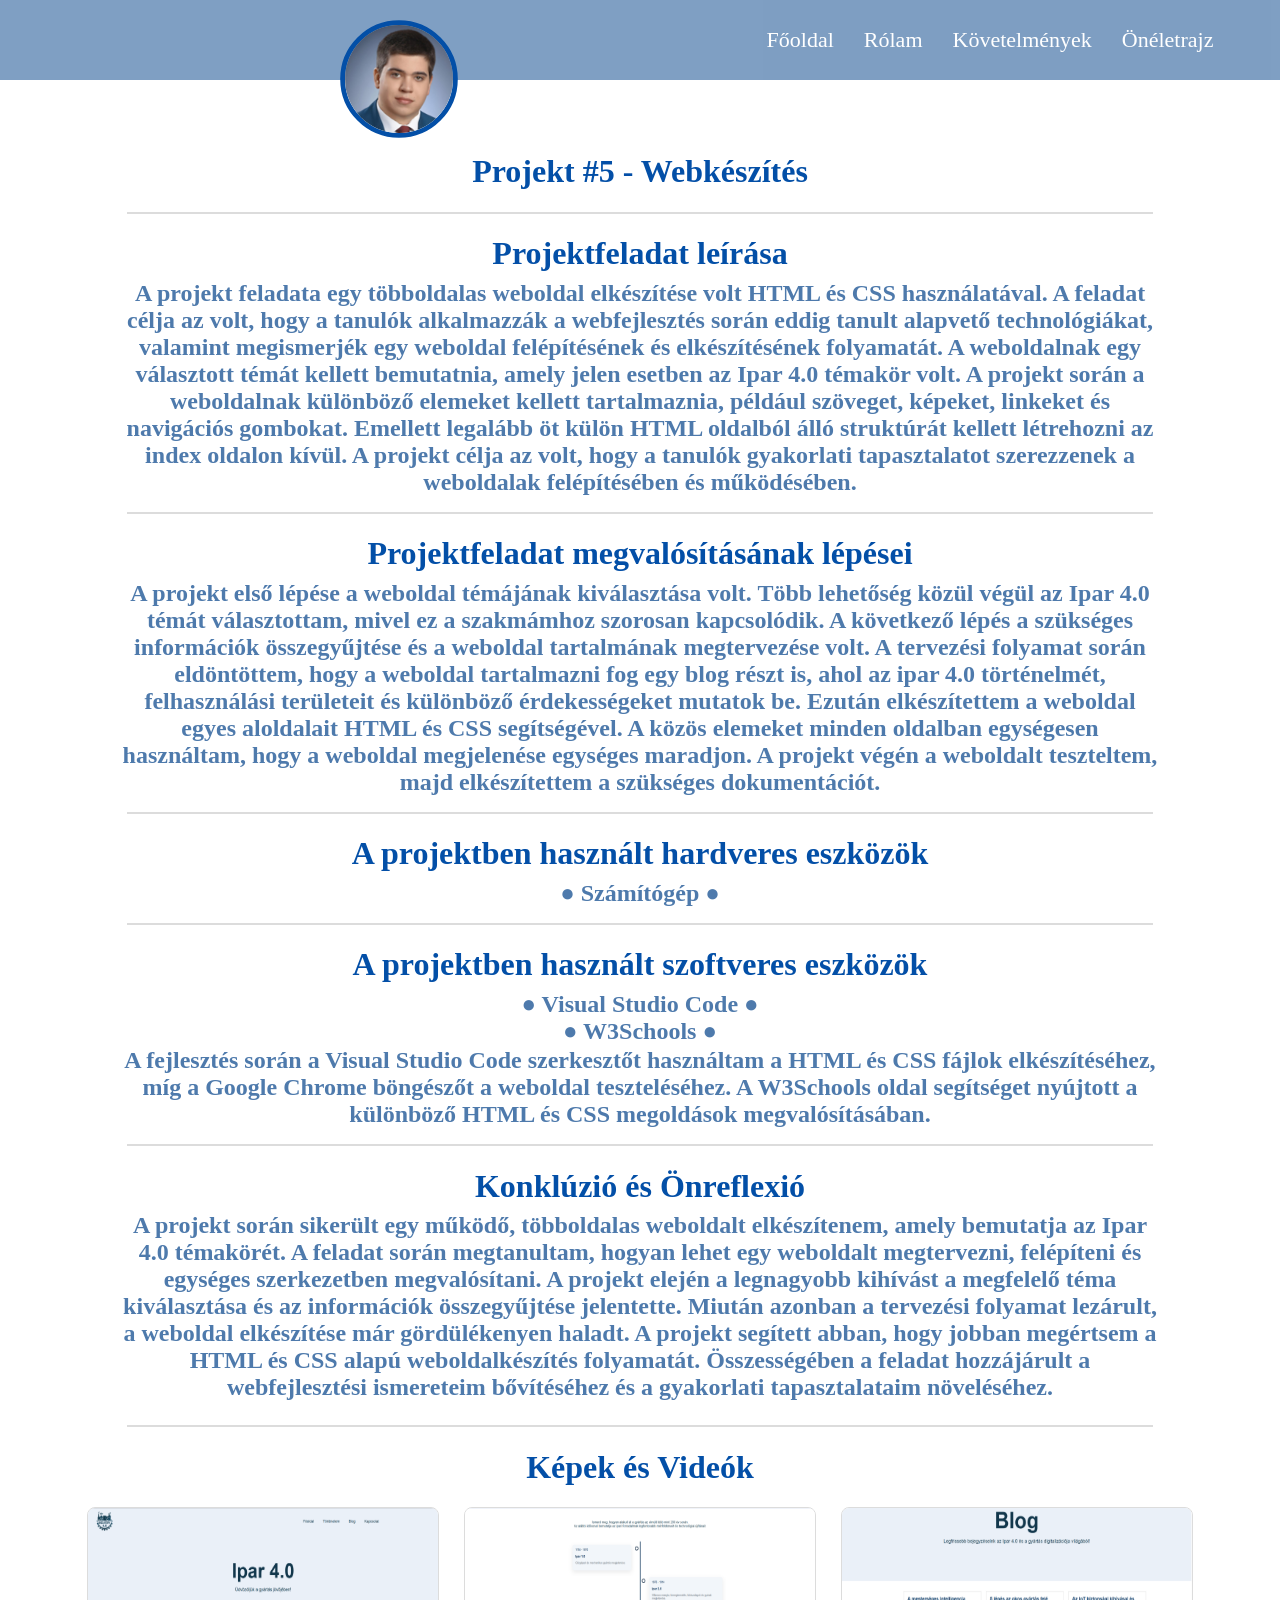
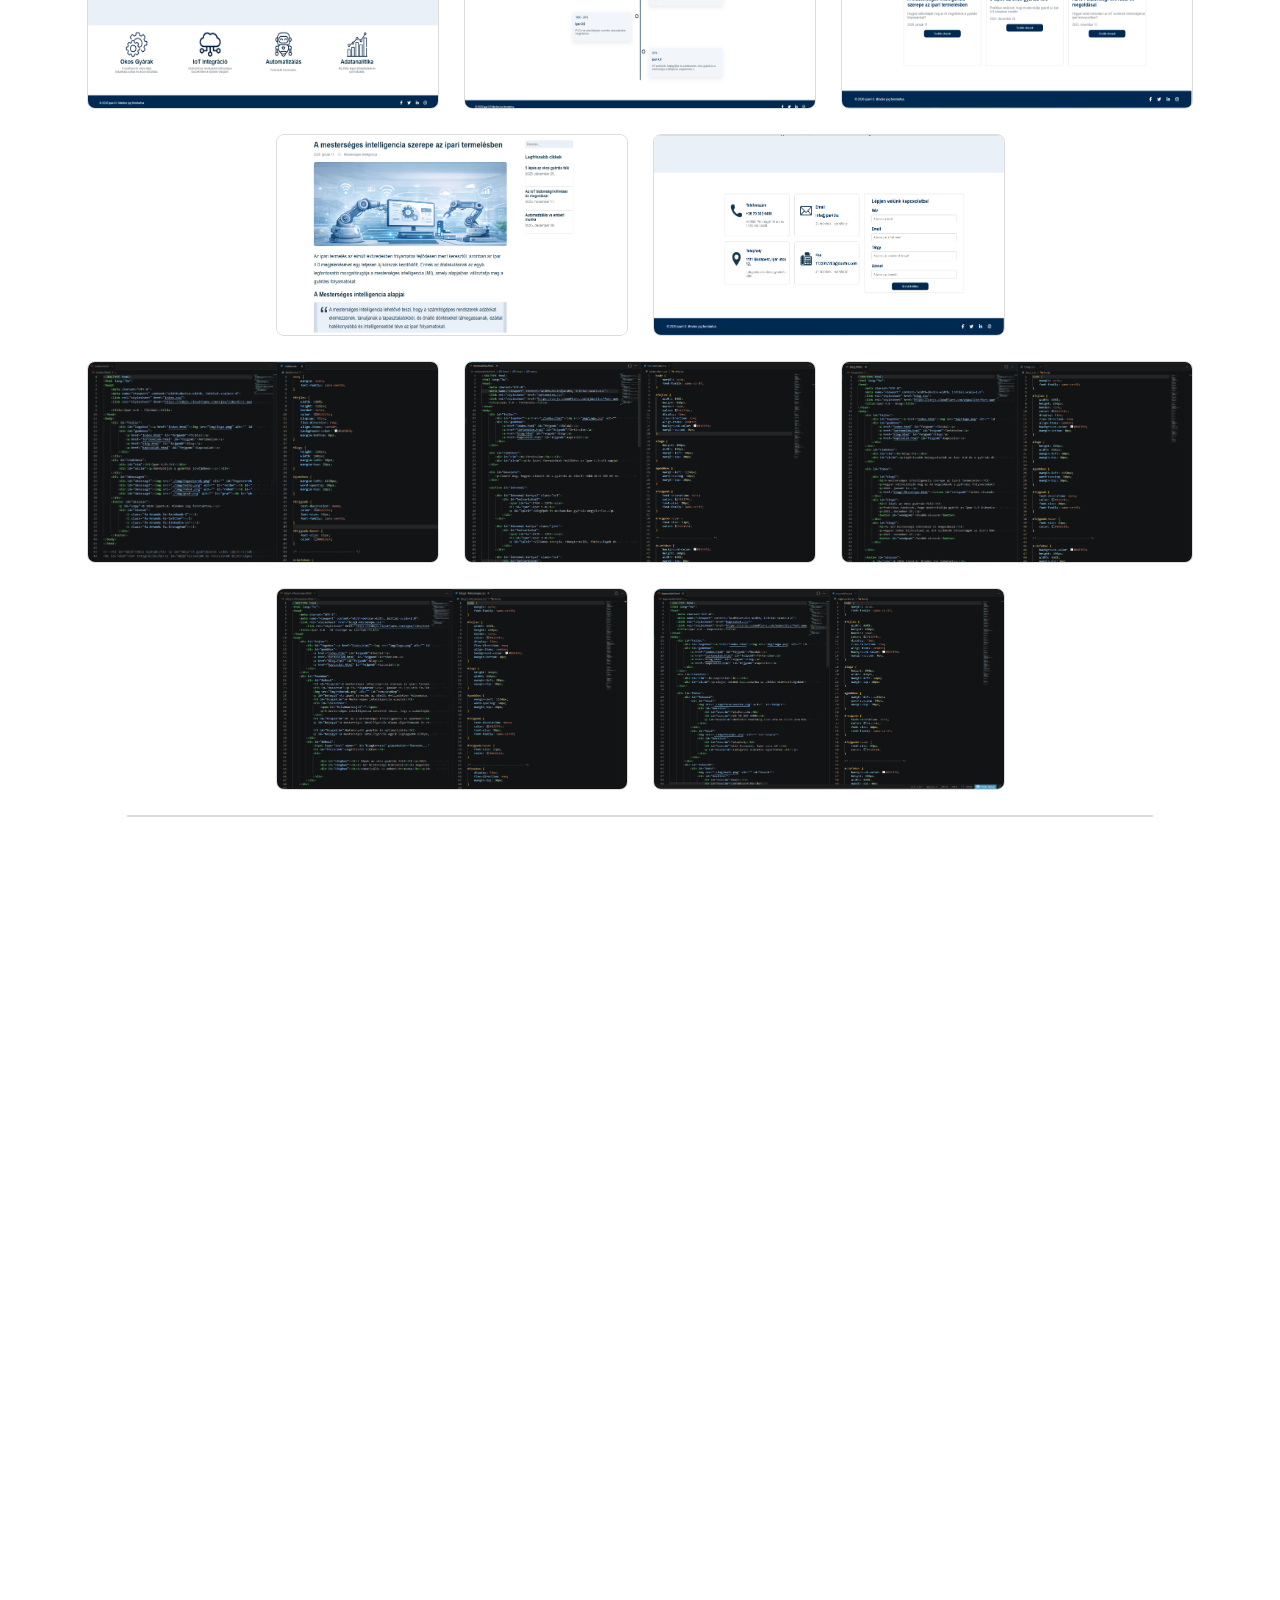
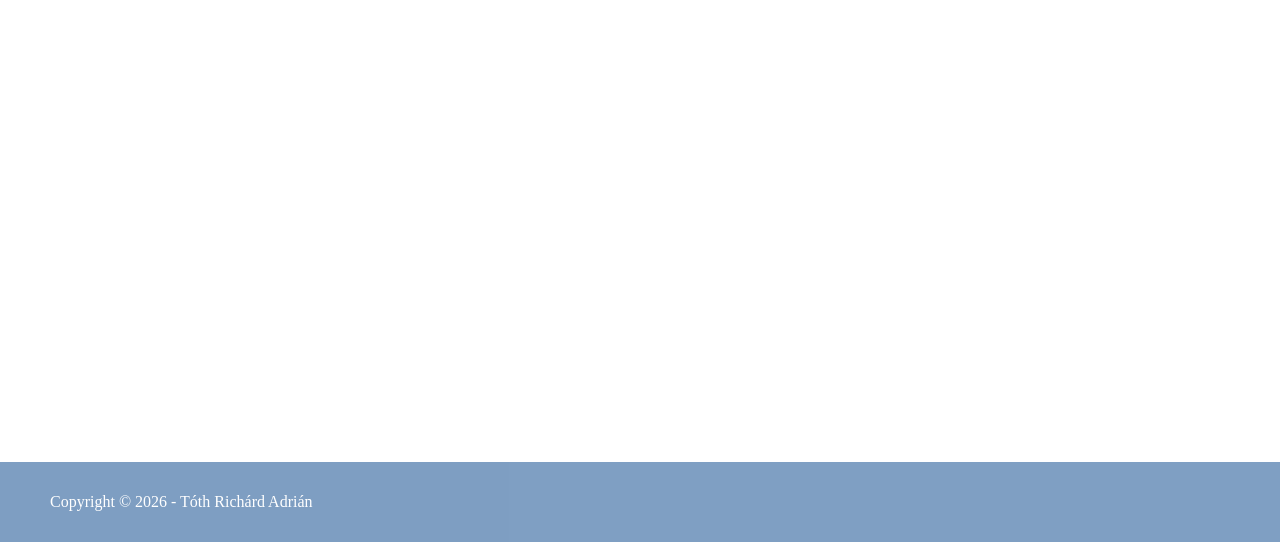
<file: proj5-webkeszites.html>
<!DOCTYPE html>
<html lang="hu">
<head>
    <meta charset="UTF-8">
    <meta name="viewport" content="width=device-width, initial-scale=1.0">
    <link rel="stylesheet" href="proj5-webkeszites.css">
    <link rel="icon" href="img/kkando.png">
    <title>Tóth Richárd Adrián - Portfólió</title>
</head>
<body>
    <header>
        <div id="felsosav">
            <div id="gombok">
                <a href="index.html" class="gomb">Főoldal</a>
                <a href="rolam.html" class="gomb">Rólam</a>
                <a href="kkk.html" class="gomb">Követelmények</a>
                <a href="oneletrajz.html" class="gomb">Önéletrajz</a>
            </div>
        </div>
    </header>
    <div><img src="img/en_miniavatar.jpg" alt="" id="profile-img"></div>
    <main>
        <div class="cimdoboz"><h1 class="cim">Projekt #5 - Webkészítés</h1></div>
        <div class="csikbox"><div class="szurkecsik"></div></div>
        <div class="cimdoboz"><h1 class="cim">Projektfeladat leírása</h1></div>
        <div class="leiras"><h1>A projekt feladata egy többoldalas weboldal elkészítése volt HTML és CSS használatával. A feladat célja az volt, hogy a tanulók alkalmazzák a webfejlesztés során eddig tanult alapvető technológiákat, valamint megismerjék egy weboldal felépítésének és elkészítésének folyamatát. A weboldalnak egy választott témát kellett bemutatnia, amely jelen esetben az Ipar 4.0 témakör volt. A projekt során a weboldalnak különböző elemeket kellett tartalmaznia, például szöveget, képeket, linkeket és navigációs gombokat. Emellett legalább öt külön HTML oldalból álló struktúrát kellett létrehozni az index oldalon kívül. A projekt célja az volt, hogy a tanulók gyakorlati tapasztalatot szerezzenek a weboldalak felépítésében és működésében.</h1></div>
        <div class="csikbox"><div class="szurkecsik"></div></div>
        <div class="cimdoboz"><h1 class="cim">Projektfeladat megvalósításának lépései</h1></div>
        <div class="leiras"><h1>A projekt első lépése a weboldal témájának kiválasztása volt. Több lehetőség közül végül az Ipar 4.0 témát választottam, mivel ez a szakmámhoz szorosan kapcsolódik. A következő lépés a szükséges információk összegyűjtése és a weboldal tartalmának megtervezése volt. A tervezési folyamat során eldöntöttem, hogy a weboldal tartalmazni fog egy blog részt is, ahol az ipar 4.0 történelmét, felhasználási területeit és különböző érdekességeket mutatok be. Ezután elkészítettem a weboldal egyes aloldalait HTML és CSS segítségével. A közös elemeket minden oldalban egységesen használtam, hogy a weboldal megjelenése egységes maradjon. A projekt végén a weboldalt teszteltem, majd elkészítettem a szükséges dokumentációt.</h1></div>
        <div class="csikbox"><div class="szurkecsik"></div></div>
        <div class="cimdoboz"><h1 class="cim">A projektben használt hardveres eszközök</h1></div>
        <div class="leiras">
            <h1>
                ● Számítógép ●<br>
            </h1>
        </div>
        <div class="csikbox"><div class="szurkecsik"></div></div>
        <div class="cimdoboz"><h1 class="cim">A projektben használt szoftveres eszközök</h1></div>
        <div class="leiras">
            <h1>
                ● Visual Studio Code ●<br>
                ● W3Schools ●<br>
            </h1>
        </div>
        <div class="leiras"><h1>A fejlesztés során a Visual Studio Code szerkesztőt használtam a HTML és CSS fájlok elkészítéséhez, míg a Google Chrome böngészőt a weboldal teszteléséhez. A W3Schools oldal segítséget nyújtott a különböző HTML és CSS megoldások megvalósításában.</h1></div>
        <div class="csikbox"><div class="szurkecsik"></div></div>
        <div class="cimdoboz"><h1 class="cim">Konklúzió és Önreflexió</h1></div>
        <div class="leiras" style="margin-bottom: 8px;"><h1>A projekt során sikerült egy működő, többoldalas weboldalt elkészítenem, amely bemutatja az Ipar 4.0 témakörét. A feladat során megtanultam, hogyan lehet egy weboldalt megtervezni, felépíteni és egységes szerkezetben megvalósítani. A projekt elején a legnagyobb kihívást a megfelelő téma kiválasztása és az információk összegyűjtése jelentette. Miután azonban a tervezési folyamat lezárult, a weboldal elkészítése már gördülékenyen haladt. A projekt segített abban, hogy jobban megértsem a HTML és CSS alapú weboldalkészítés folyamatát. Összességében a feladat hozzájárult a webfejlesztési ismereteim bővítéséhez és a gyakorlati tapasztalataim növeléséhez.</h1></div>
        <div class="csikbox"><div class="szurkecsik"></div></div>
        <div class="cimdoboz"><h1 class="cim">Képek és Videók</h1></div>
        <div class="kepboxok">
            <img src="img/proj5/kep1.png" alt="" id="kep1">
            <img src="img/proj5/kep2.png" alt="" id="kep2">
            <img src="img/proj5/kep3.png" alt="" id="kep3">
            <img src="img/proj5/kep4.png" alt="" id="kep4">
            <img src="img/proj5/kep5.png" alt="" id="kep5">
        </div>
        <div class="kepboxok" style="margin-top: 25px;">
            <img src="img/proj5/kep6.png" alt="" id="kep6">
            <img src="img/proj5/kep7.png" alt="" id="kep7">
            <img src="img/proj5/kep8.png" alt="" id="kep8">
            <img src="img/proj5/kep9.png" alt="" id="kep9">
            <img src="img/proj5/kep10.png" alt="" id="kep10">
        </div>
        <div class="csikbox" style="margin-top: 25px;"><div class="szurkecsik"></div></div>
        <div id="dokumentacio">
            <iframe src="doc/webkeszites.pdf" frameborder="0" id="imppdf"></iframe>
        </div>
    </main>
    <footer>
        <p>Copyright © 2026 - Tóth Richárd Adrián</p>
    </footer>
</body>
</html>
</file>
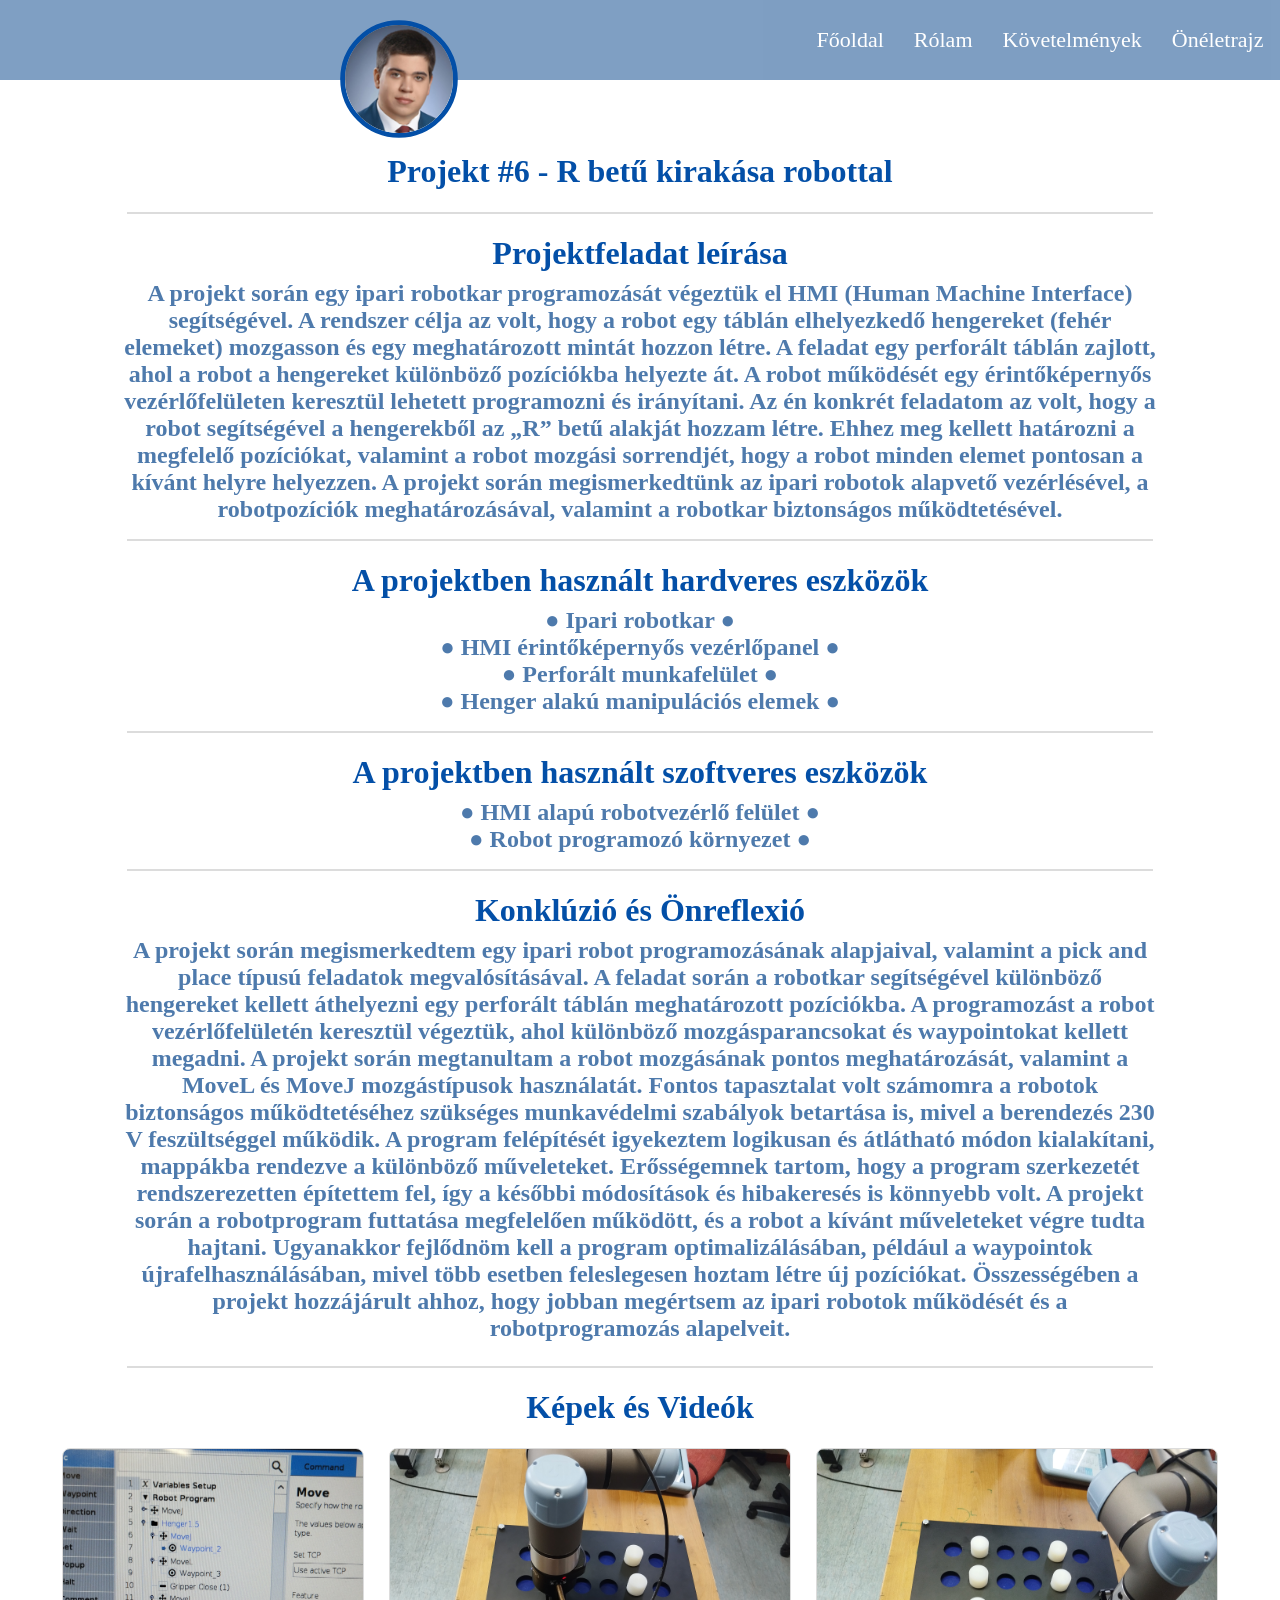
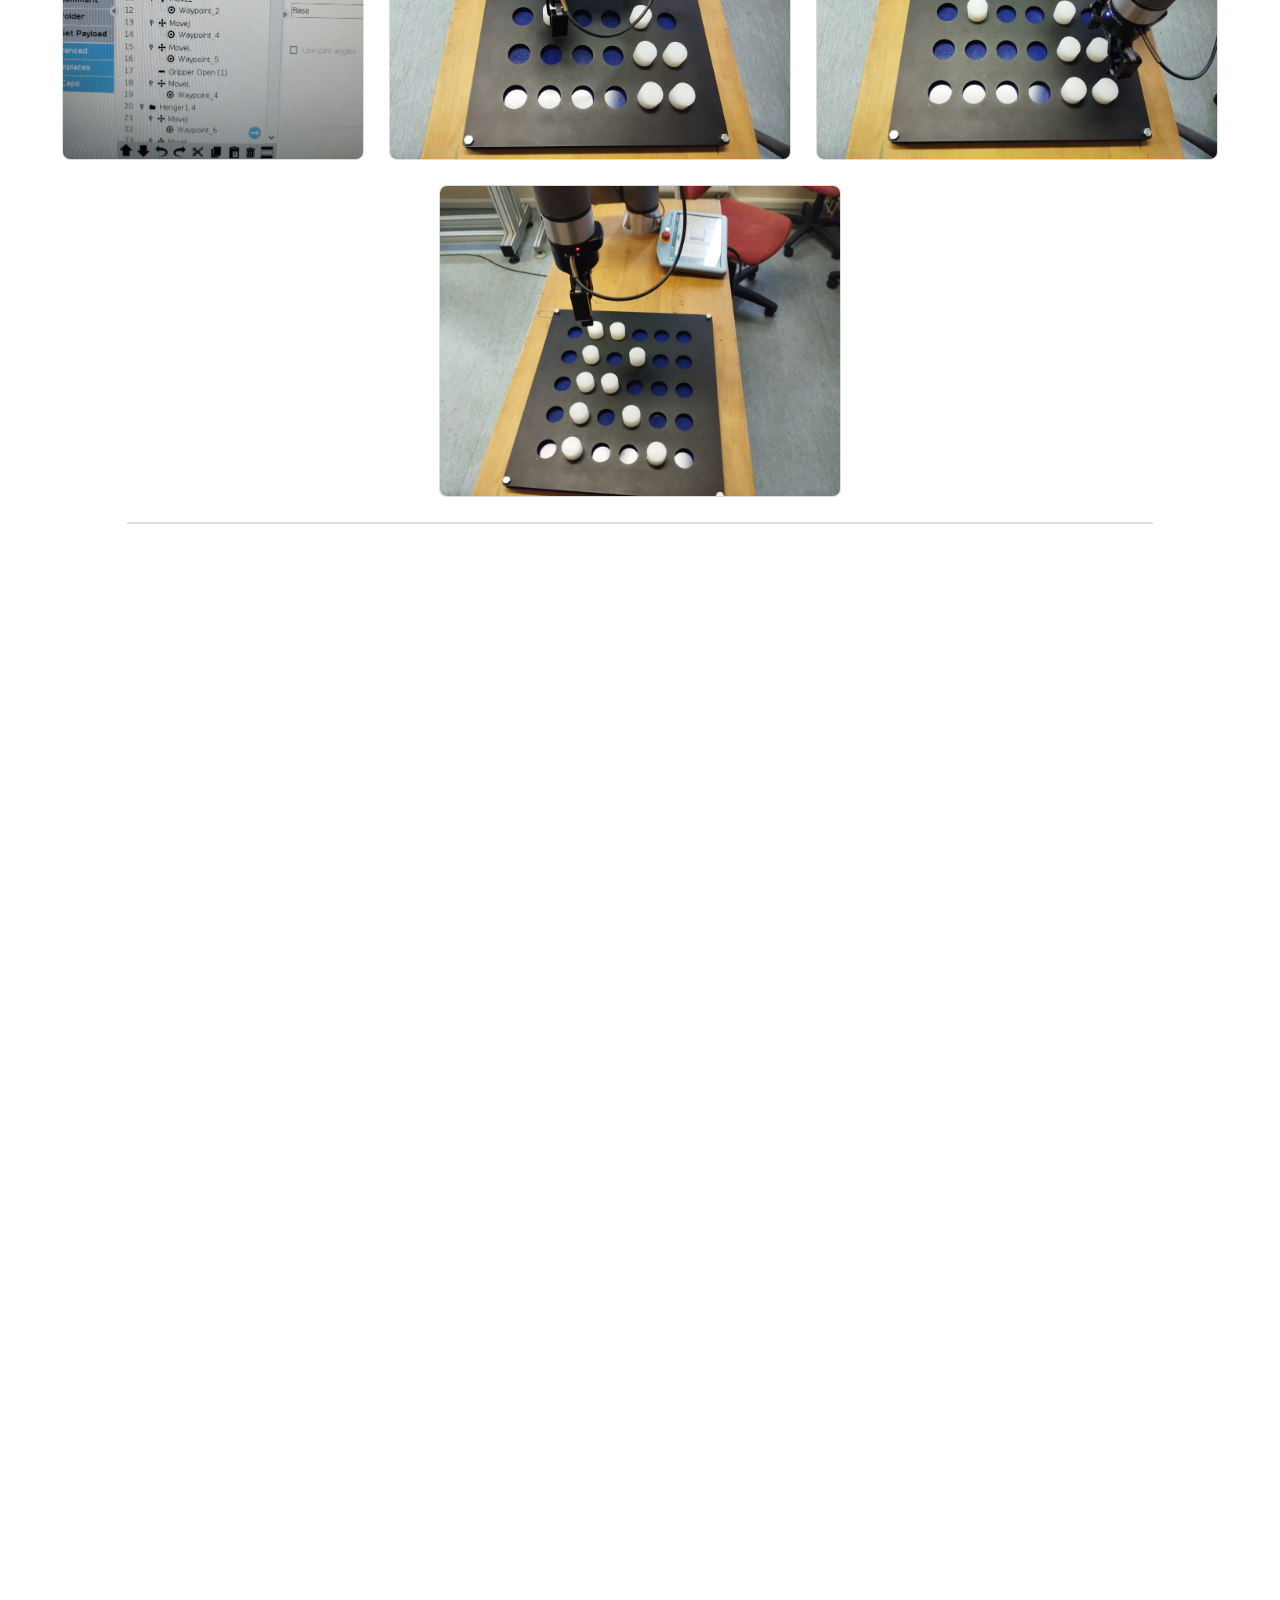
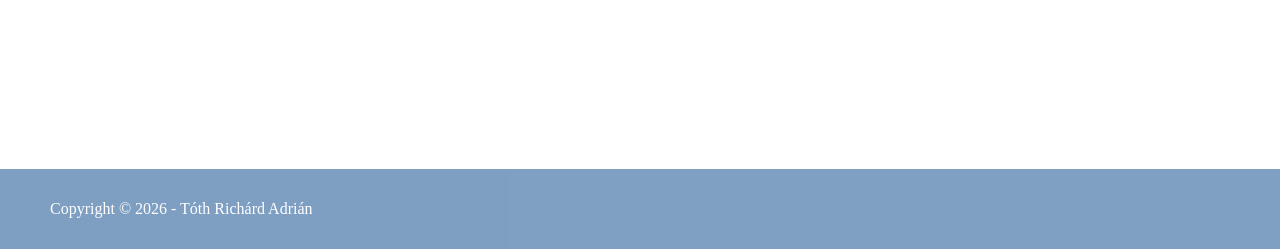
<file: proj6-robotkar.html>
<!DOCTYPE html>
<html lang="hu">
<head>
    <meta charset="UTF-8">
    <meta name="viewport" content="width=device-width, initial-scale=1.0">
    <link rel="stylesheet" href="proj6-robotkar.css">
    <link rel="icon" href="img/kkando.png">
    <title>Tóth Richárd Adrián - Portfólió</title>
</head>
<body>
    <header>
        <div id="felsosav">
            <div id="gombok">
                <a href="index.html" class="gomb">Főoldal</a>
                <a href="rolam.html" class="gomb">Rólam</a>
                <a href="kkk.html" class="gomb">Követelmények</a>
                <a href="oneletrajz.html" class="gomb">Önéletrajz</a>
            </div>
        </div>
    </header>
    <div><img src="img/en_miniavatar.jpg" alt="" id="profile-img"></div>
    <main>
        <div class="cimdoboz"><h1 class="cim">Projekt #6 - R betű kirakása robottal</h1></div>
        <div class="csikbox"><div class="szurkecsik"></div></div>
        <div class="cimdoboz"><h1 class="cim">Projektfeladat leírása</h1></div>
        <div class="leiras"><h1>A projekt során egy ipari robotkar programozását végeztük el HMI (Human Machine Interface) segítségével. A rendszer célja az volt, hogy a robot egy táblán elhelyezkedő hengereket (fehér elemeket) mozgasson és egy meghatározott mintát hozzon létre.
        A feladat egy perforált táblán zajlott, ahol a robot a hengereket különböző pozíciókba helyezte át. A robot működését egy érintőképernyős vezérlőfelületen keresztül lehetett programozni és irányítani.
        Az én konkrét feladatom az volt, hogy a robot segítségével a hengerekből az „R” betű alakját hozzam létre. Ehhez meg kellett határozni a megfelelő pozíciókat, valamint a robot mozgási sorrendjét, hogy a robot minden elemet pontosan a kívánt helyre helyezzen.
        A projekt során megismerkedtünk az ipari robotok alapvető vezérlésével, a robotpozíciók meghatározásával, valamint a robotkar biztonságos működtetésével.</h1></div>
        <div class="csikbox"><div class="szurkecsik"></div></div>
        <div class="cimdoboz"><h1 class="cim">A projektben használt hardveres eszközök</h1></div>
        <div class="leiras">
            <h1>
                ● Ipari robotkar ●<br>
                ● HMI érintőképernyős vezérlőpanel ●<br>
                ● Perforált munkafelület ●<br>
                ● Henger alakú manipulációs elemek ●<br>
            </h1>
        </div>
        <div class="csikbox"><div class="szurkecsik"></div></div>
        <div class="cimdoboz"><h1 class="cim">A projektben használt szoftveres eszközök</h1></div>
        <div class="leiras">
            <h1>
                ● HMI alapú robotvezérlő felület ●<br>
                ● Robot programozó környezet ●<br>
            </h1>
        </div>
        <div class="csikbox"><div class="szurkecsik"></div></div>
        <div class="cimdoboz"><h1 class="cim">Konklúzió és Önreflexió</h1></div>
        <div class="leiras" style="margin-bottom: 8px;"><h1>A projekt során megismerkedtem egy ipari robot programozásának alapjaival, valamint a pick and place típusú feladatok megvalósításával. A feladat során a robotkar segítségével különböző hengereket kellett áthelyezni egy perforált táblán meghatározott pozíciókba. A programozást a robot vezérlőfelületén keresztül végeztük, ahol különböző mozgásparancsokat és waypointokat kellett megadni. A projekt során megtanultam a robot mozgásának pontos meghatározását, valamint a MoveL és MoveJ mozgástípusok használatát. Fontos tapasztalat volt számomra a robotok biztonságos működtetéséhez szükséges munkavédelmi szabályok betartása is, mivel a berendezés 230 V feszültséggel működik. 
        A program felépítését igyekeztem logikusan és átlátható módon kialakítani, mappákba rendezve a különböző műveleteket. Erősségemnek tartom, hogy a program szerkezetét rendszerezetten építettem fel, így a későbbi módosítások és hibakeresés is könnyebb volt. A projekt során a robotprogram futtatása megfelelően működött, és a robot a kívánt műveleteket végre tudta hajtani. Ugyanakkor fejlődnöm kell a program optimalizálásában, például a waypointok újrafelhasználásában, mivel több esetben feleslegesen hoztam létre új pozíciókat. Összességében a projekt hozzájárult ahhoz, hogy jobban megértsem az ipari robotok működését és a robotprogramozás alapelveit.</h1></div>
        <div class="csikbox"><div class="szurkecsik"></div></div>
        <div class="cimdoboz"><h1 class="cim">Képek és Videók</h1></div>
        <div id="kepboxok">
            <img src="img/proj6/kep1.jpg" alt="" id="kep1">
            <img src="img/proj6/kep2.jpg" alt="" id="kep2">
            <img src="img/proj6/kep3.jpg" alt="" id="kep3">
            <img src="img/proj6/kep4.jpg" alt="" id="kep4">
        </div>
        <div class="csikbox" style="margin-top: 25px;"><div class="szurkecsik"></div></div>
        <div id="dokumentacio">
            <iframe src="doc/robttechnika.pdf" frameborder="0" id="imppdf"></iframe>
        </div>
    </main>
    <footer>
        <p>Copyright © 2026 - Tóth Richárd Adrián</p>
    </footer>
</body>
</html>
</file>
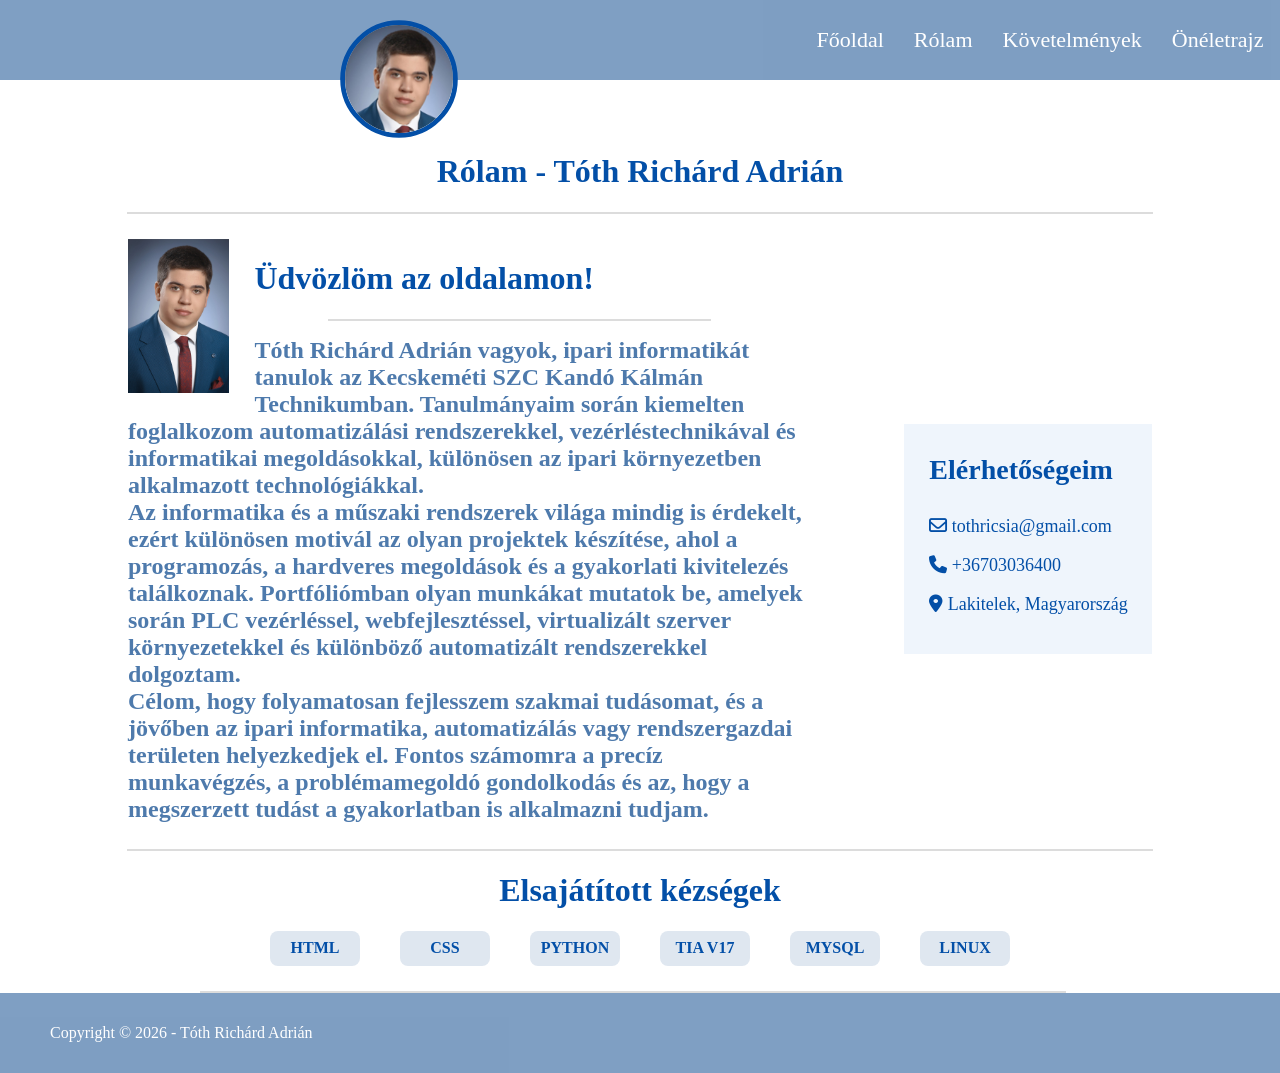
<file: rolam.html>
<!DOCTYPE html>
<html lang="hu">
<head>
    <meta charset="UTF-8">
    <meta name="viewport" content="width=device-width, initial-scale=1.0">
    <link rel="stylesheet" href="rolam.css">
    <link rel="stylesheet" href="https://cdnjs.cloudflare.com/ajax/libs/font-awesome/6.5.1/css/all.min.css">
    <link rel="icon" href="img/kkando.png">
    <title>Tóth Richárd Adrián - Portfólió</title>
</head>
<body>
    <header>
        <div id="felsosav">
            <div id="gombok">
                <a href="index.html" class="gomb">Főoldal</a>
                <a href="rolam.html" class="gomb">Rólam</a>
                <a href="kkk.html" class="gomb">Követelmények</a>
                <a href="oneletrajz.html" class="gomb">Önéletrajz</a>
            </div>
        </div>
    </header>
    <div><img src="img/en_miniavatar.jpg" alt="" id="profile-img"></div>
    <main>
        <div class="cimdoboz"><h1 id="cim">Rólam - Tóth Richárd Adrián</h1></div>
        <div class="csikbox"><div class="szurkecsik"></div></div>
        <div id="udv-kozep">
            <div id="udvozles">
                <div id="balszek">
                    <img src="img/en_teglalap.jpg" alt="" id="kockaen">
                    <h1 id="rolam-udv">Üdvözlöm az oldalamon!</h1>
                    <div class="csikbox-rolam"><div class="szurkecsik"></div></div>
                    <h1 id="rolam-leiras">Tóth Richárd Adrián vagyok, ipari informatikát tanulok az Kecskeméti SZC Kandó Kálmán Technikumban. Tanulmányaim során kiemelten foglalkozom automatizálási rendszerekkel, vezérléstechnikával és informatikai megoldásokkal, különösen az ipari környezetben alkalmazott technológiákkal.<br>
                    Az informatika és a műszaki rendszerek világa mindig is érdekelt, ezért különösen motivál az olyan projektek készítése, ahol a programozás, a hardveres megoldások és a gyakorlati kivitelezés találkoznak. Portfóliómban olyan munkákat mutatok be, amelyek során PLC vezérléssel, webfejlesztéssel, virtualizált szerver környezetekkel és különböző automatizált rendszerekkel dolgoztam.<br>
                    Célom, hogy folyamatosan fejlesszem szakmai tudásomat, és a jövőben az ipari informatika, automatizálás vagy rendszergazdai területen helyezkedjek el. Fontos számomra a precíz munkavégzés, a problémamegoldó gondolkodás és az, hogy a megszerzett tudást a gyakorlatban is alkalmazni tudjam.</h1>
                </div>
                <div id="jobbszek">
                    <h1 id="eler-cim">Elérhetőségeim</h1>
                    <p class="eler-szov1"><i class="fa-regular fa-envelope"></i> tothricsia@gmail.com</p>
                    <p class="eler-szov"><i class="fa-solid fa-phone"></i> +36703036400</p>
                    <p class="eler-szov"><i class="fa-solid fa-location-dot"></i></i> Lakitelek, Magyarország</p>
                </div>
            </div>
        </div>
        <div class="csikbox" style="margin-top: 10px;"><div class="szurkecsik"></div></div>
        <div class="cimdoboz"><h1>Elsajátított kézségek</h1></div>
        <div id="kezseg-fo">
            <div class="kezseg-kicsi">HTML</div>
            <div class="kezseg-kicsi">CSS</div>
            <div class="kezseg-kicsi">PYTHON</div>
            <div class="kezseg-kicsi">TIA V17</div>
            <div class="kezseg-kicsi">MYSQL</div>
            <div class="kezseg-kicsi">LINUX</div>
        </div>
        <div class="csikbox-rolam" style="margin-top: 25px;"><div class="szurkecsik"></div></div>
    </main>
    <footer>
        <p>Copyright © 2026 - Tóth Richárd Adrián</p>
    </footer>   
</body>
</html>
</file>
<file: index.css>
* {
    box-sizing: border-box; /* Azt csinálja, hogy az elem megadott szélességébe beleszámolja a paddinget és a keretet is, így nem nő túl a mérete. */
}

body{
    margin: auto;
    display: flex;
    flex-direction: column;
    min-height: 100vh;
}

main{
    flex:1; /* Ez kitöltö a maradék helyett a footer és a main között */
}


/* A header rész tulajdonságai */

#felsosav{
    background-color: rgb(95, 135, 180);
    height: 80px;
    width: 100%;
    opacity: 0.8;
    display: flex;
    justify-content: center;
    align-items: center;
}

#profile-img {
  width: 90px;
  height: 90px;
  border-radius: 50%;
  border: 4px solid rgb(3, 79, 167);
  margin-top: -50px;
  margin-left: 350px;
  object-fit: cover;
  object-position: 50% 5%;
  transform: scale(1.2);
}

#profile-img:hover {
    transform: translateY(-5px);
    transition: 0.2s ease;
}

/* A header részben található "gombok" tulajdonságai */

#gombok {
    display: flex;
    gap: 30px;
    margin-left: 800px;
}

.gomb{
    color: white;
    text-decoration: none;
    font-size: 22px;
}

/* ------------------------------------------------------------------ */

.cimdoboz {
    display: flex;
    justify-content: center;
    color: rgb(3, 79, 167);
}

/* Cím és a csík tulajdonságai */

.szurkecsik {
    height: 0px;
    width: 80%;
    border: 1px solid rgba(196, 196, 196, 0.596);
}

#csikbox {
    display: flex;
    justify-content: center;
}

#csikbox2 {
    margin-top: 25px;
    display: flex;
    justify-content: center;
}

/* Üdvözlöm alcíme */

#alcimdoboz {
    display: flex;
    justify-content: center;
    color: rgb(3, 79, 167);
    margin-top: -40px;
    font-size: 14px;
}

#tobbgomb {
    display: flex;
    justify-content: center;
}

#tobbgomb button {
    background-color: rgba(2, 61, 129, 0.849);
    color: white;
    width: 220px;
    height: 40px;
    border-radius: 5px;
    border: none;
}

#tobbgomb button:hover {
    cursor: pointer;
} 

#tobbgomb button:active {
    transform: translateY(2px);
    box-shadow: 0 1px #666;
} 

/* Projektek dobozainak a tulajdonsága */

#proj, #tobbproj {
    display: flex;
    flex-direction: row;
    justify-content: center;
    gap: 100px;
}

#tobbproj {
    display: none;
    visibility: hidden;
}

#fobox {
    display: flex;
    align-items: center;
    gap: 80px;
    flex-direction: column;
}

#fobox a {
    text-decoration: none;
}

.projbox {
    border: 1px solid rgba(196, 196, 196, 0.596);
}

.projbox img {
    width: 250px;
    height: 200px;
    margin-top: 0px;
    display: block;
}

.projbox h1 {
    display: flex;
    justify-content: center;
    align-items: center;
    margin-top: 0px;
    font-size: 20px;
    color: rgb(3, 79, 167);
    background-color: rgb(245, 245, 245);
    height: 40px;
    padding-top: 0px;  
    margin-bottom: 0px;
}

/* Még több projekt gomb */

#tobbprojgomb {
    display: flex;
    justify-content: center;
    margin-top: 25px;
    width: 100%;
}

#tobbprojgomb button {
    background-color: rgba(2, 61, 129, 0.849);
    color: white;
    width: 220px;
    height: 40px;
    border-radius: 5px;
    border: none;
}

#tobbprojgomb button:hover {
    cursor: pointer;
} 

#tobbprojgomb button:active {
    transform: translateY(2px);
    box-shadow: 0 1px #666;
} 

/* Lábrész tulajdonságai */

footer {
    display: flex;
    background-color: rgb(95, 135, 180);
    opacity: 0.8;
    min-height: 80px;
    align-items: center;
}

footer p {
    color: white;
    margin-left: 50px;
}


/* Mobilnál nagyobb eszközökön a reszponzivitás */

@media (max-width: 1044px) {

    /* NAV menü középre */
    #gombok {
        margin-left: 0;
        flex-wrap: wrap;
        justify-content: center;
        gap: 15px;
    }

    /* profilkép középre */
    #profile-img {
        margin-left: 0;
        display: block;
        margin: 18px auto 0 auto;
    }

    /* projektek */
    #proj, #tobbproj {
        flex-wrap: wrap;
        gap: 30px;
    }

    /* kártyák */
    #fobox div {
        width: 100%;
        max-width: 250px;
    }

    #fobox a {
        display: flex;
        justify-content: center;
    }


    /* képek */
    .projbox img {
        width: 100%;
        height: auto;
    }

    /* alcím ne legyen összehúzva */
    #alcimdoboz {
        margin-top: 0;
        text-align: center;
        padding: 0 10px;
    }
}

/* Mobil reszponzivitás */

@media (max-width: 480px) {

    /* menü egymás mellett */
    #gombok {
        flex-direction: row;
        align-items: center;
    }

    .gomb {
        font-size: 18px;
    }

    #cim {
        font-size: 28px;
        text-align: center;
    }

    #alcimdoboz {
        margin-top: -25px;
    }

    /* gombok teljes szélesség */
    #tobbprojgomb button {
        width: 90%;
    }

    #tobbgomb button {
        width: 100%;
    }

    /* projektek 1 oszlop */
    #proj, #tobbproj {
        gap: 20px;
    }

    #fobox a {
        display: flex;
        justify-content: center;
    }


    #fobox div {
        max-width: 95%;
        border: none;
    }

    /* footer középre */
    footer {
        justify-content: center;
    }

    footer p {
        margin-left: 0;
        text-align: center;
    }
}
</file>
<file: kkk.css>
body{
    margin: auto;
    display: flex;
    flex-direction: column;
    min-height: 100vh;
}

main{
    flex:1; /* Ez kitöltö a maradék helyett a footer és a main között */
}

/* A header rész tulajdonságai */

#felsosav{
    background-color: rgb(95, 135, 180);
    height: 80px;
    width: 100%;
    opacity: 0.8;
    display: flex;
    justify-content: center;
    align-items: center;
}

/* A header részben található "gombok" tulajdonságai */

#profile-img {
  width: 90px;
  height: 90px;
  border-radius: 50%;
  border: 4px solid rgb(3, 79, 167);
  margin-top: -50px;
  margin-left: 350px;
  object-fit: cover;
  object-position: 50% 5%;
  transform: scale(1.2);
}

#profile-img:hover {
    transform: translateY(-5px);
    transition: 0.2s ease;
}

#gombok {
    display: flex;
    gap: 30px;
    margin-left: 700px;
}

.gomb{
    color: white;
    text-decoration: none;
    font-size: 22px;
}

/* ------------------------------------------------------------------ */

#cimdoboz {
    display: flex;
    justify-content: center;
    color: rgb(3, 79, 167);
}

/* Cím és a beimportált pdf közötti csík tulajdonságai */

#szurkecsik {
    height: 0px;
    width: 80%;
    border: 1px solid rgba(196, 196, 196, 0.596);
}

#csikbox {
    display: flex;
    justify-content: center;
}

/* Beimportált dokumentum tulajdonságai */

#kovetelmeny {
    display: flex;
    justify-content: center;
}

#imppdf {
    margin-top: 20px;
    width: 1250px;
    height: 1200px;
}

/* Lábrész tulajdonságai */

footer {
    display: flex;
    background-color: rgb(95, 135, 180);
    opacity: 0.8;
    height: 80px;
    align-items: center;
    margin-top: 25px;
}

footer p {
    color: white;
    margin-left: 50px;
}

/* Mobilnál nagyobb eszközökön a reszponzivitás */

@media (max-width: 1044px) {

    /* NAV menü középre */
    #gombok {
        margin-left: 0;
        flex-wrap: wrap;
        justify-content: center;
        gap: 15px;
    }

    #cim {
        font-size: 28px;
        text-align: center;
    }

    /* profilkép középre */
    #profile-img {
        margin-left: 0;
        display: block;
        margin: 18px auto 0 auto;
    }

    #imppdf {
        width: 90%;
    }

}

/* Mobil reszponzivitás */

@media (max-width: 480px) {

    /* menü egymás mellett */
    #gombok {
        flex-direction: row;
        align-items: center;
    }

    .gomb {
        font-size: 18px;
    }

    #cim {
        font-size: 28px;
        text-align: center;
    }

    #imppdf {
        width: 90%;
        height: 550px;
    }

    /* footer középre */
    footer {
        justify-content: center;
    }

    footer p {
        margin-left: 0;
        text-align: center;
    }
}
</file>
<file: oneletrajz.css>
body{
    margin: auto;
    display: flex;
    flex-direction: column;
    min-height: 100vh;
}

main{
    flex:1; /* Ez kitöltö a maradék helyett a footer és a main között */
}

/* A header rész tulajdonságai */

#felsosav{
    background-color: rgb(95, 135, 180);
    height: 80px;
    width: 100%;
    opacity: 0.8;
    display: flex;
    justify-content: center;
    align-items: center;
}

/* A header részben található "gombok" tulajdonságai */

#profile-img {
  width: 90px;
  height: 90px;
  border-radius: 50%;
  border: 4px solid rgb(3, 79, 167);
  margin-top: -50px;
  margin-left: 350px;
  object-fit: cover;
  object-position: 50% 5%;
  transform: scale(1.2);
}

#profile-img:hover {
    transform: translateY(-5px);
    transition: 0.2s ease;
}

#gombok {
    gap: 20px;
    display: flex;
    gap: 30px;
    margin-left: 700px;
}

.gomb{
    color: white;
    text-decoration: none;
    font-size: 22px;
}

/* ------------------------------------------------------------------ */

#cimdoboz {
    display: flex;
    justify-content: center;
    color: rgb(3, 79, 167);
}

/* Cím és a csík tulajdonságai */

#szurkecsik {
    height: 0px;
    width: 80%;
    border: 1px solid rgba(196, 196, 196, 0.596);
}

#csikbox {
    display: flex;
    justify-content: center;
}

/* Nyelv váltó gomb tulajdonságai */

#nyelv_gomb {
    display: flex;
    flex-direction: row;
    justify-content: center;
    gap: 30px;
    margin-top: 25px;
}

#magyargomb button, #angolgomb button {
    background-color: rgba(2, 61, 129, 0.849);
    color: white;
    width: 220px;
    height: 40px;
    border-radius: 5px;
    border: none;
}

.gombki:active {
    transform: none;
    box-shadow: none;
}

.gombki:hover {
    cursor: none;
}

.gombbe:active {
    transform: translateY(2px);
    box-shadow: 0 1px #666;
}

.gombbe:hover {
    cursor: pointer;
}
/* Beimportált dokumentum tulajdonságai */

#angoloneletrajz, #magyaroneletrajz {
    display: flex;
    justify-content: center;
}

.imppdf {
    margin-top: 20px;
    width: 1250px;
    height: 1200px;
}

/* Lábrész tulajdonságai */

footer {
    display: flex;
    background-color: rgb(95, 135, 180);
    opacity: 0.8;
    height: 80px;
    align-items: center;
    margin-top: 25px;
}

footer p {
    color: white;
    margin-left: 50px;
}

/* Mobilnál nagyobb eszközökön a reszponzivitás */

@media (max-width: 1044px) {

    /* NAV menü középre */
    .gombok {
        margin-left: 0;
        flex-wrap: wrap;
        justify-content: center;
        gap: 15px;
    }

    #cim {
        font-size: 28px;
        text-align: center;
    }

    /* profilkép középre */
    #profile-img {
        margin-left: 0;
        display: block;
        margin: 18px auto 0 auto;
    }
}

/* Mobil reszponzivitás */

@media (max-width: 480px) {

    /* menü egymás mellett */
    .gombok {
        flex-direction: row;
        align-items: center;
    }

    #gomb {
        font-size: 18px;
    }

    #cim {
        font-size: 28px;
        text-align: center;
    }

    #nyelv_gomb {
        flex-wrap: wrap;
    }

    #angolgomb_szoveg {
        margin-top: -20px;
    }

    #imppdf {
        width: 90%;
        height: 550px;
    }

    /* footer középre */
    footer {
        justify-content: center;
    }

    footer p {
        margin-left: 0;
        text-align: center;
    }
}
</file>
<file: proj1-vasutiatjaro.css>
body{
    margin: auto;
    display: flex;
    flex-direction: column;
    min-height: 100vh;
}

main{
    flex:1; /* Ez kitöltö a maradék helyett a footer és a main között */
}
/* A header rész tulajdonságai */

#felsosav{
    background-color: rgb(95, 135, 180);
    height: 80px;
    width: 100%;
    opacity: 0.8;
    display: flex;
    justify-content: center;
    align-items: center;
}

/* A header részben található "gombok" tulajdonságai */

#profile-img {
  width: 90px;
  height: 90px;
  border-radius: 50%;
  border: 4px solid rgb(3, 79, 167);
  margin-top: -50px;
  margin-left: 350px;
  object-fit: cover;
  object-position: 50% 5%;
  transform: scale(1.2);
}

#profile-img:hover {
    transform: translateY(-5px);
    transition: 0.2s ease;
}

#gombok {
    gap: 20px;
    display: flex;
    gap: 30px;
    margin-left: 700px;
}

.gomb{
    color: white;
    text-decoration: none;
    font-size: 22px;
}

/* ------------------------------------------------------------------ */

.cimdoboz {
    display: flex;
    justify-content: center;
    color: rgb(3, 79, 167);
}

/* Cím és a csík tulajdonságai */

.szurkecsik {
    height: 0px;
    width: 80%;
    border: 1px solid rgba(196, 196, 196, 0.596);
}

.csikbox {
    display: flex;
    justify-content: center;
}

.leiras {
    display: flex;
    justify-content: center;
    color: rgb(78, 122, 172);
    margin-top: -30px;
    font-size: 12px;
    text-align: center;
    padding-left: 120px;
    padding-right: 120px;
}

/* Képek tulajdonságai */
#kepboxok {
    display: flex;
    gap: 25px;
    justify-content: center;
    align-items: center;
    flex-wrap: wrap;
}

#kepboxok img {
    border: 1px solid rgba(196, 196, 196, 0.596);
    border-radius: 8px;
}

#kep1 {
    width: 300px;
    height: 220px;
}

#kep2 {
    width: 300px;
    height: 300px;
}

#kep3 {
    width: 150px;
    height: 300px;
}

#kep4 {
    width: 300px;
    height: 210px;
}

#kep5 {
    width: 300px;
    height: 210px;
}


/* Beimportált dokumentum tulajdonságai */

#dokumentacio {
    display: flex;
    justify-content: center;
}

#imppdf {
    margin-top: 20px;
    width: 1250px;
    height: 1200px;
}

/* Lábrész tulajdonságai */

footer {
    display: flex;
    background-color: rgb(95, 135, 180);
    opacity: 0.8;
    height: 80px;
    align-items: center;
    margin-top: 25px;
}

footer p {
    color: white;
    margin-left: 50px;
}

/* Mobilnál nagyobb eszközökön a reszponzivitás */

@media (max-width: 1044px) {

    /* NAV menü középre */
    #gombok {
        margin-left: 0;
        flex-wrap: wrap;
        justify-content: center;
        gap: 15px;
    }

    .cim {
        font-size: 28px;
        text-align: center;
    }

    /* profilkép középre */
    #profile-img {
        margin-left: 0;
        display: block;
        margin: 18px auto 0 auto;
    }

    #imppdf {
        width: 90%;
    }

}

/* Mobil reszponzivitás */

@media (max-width: 480px) {

    /* menü egymás mellett */
    #gombok {
        flex-direction: row;
        align-items: center;
    }

    .gomb {
        font-size: 18px;
    }

    .cim {
        font-size: 28px;
        text-align: center;
    }

    #imppdf {
        width: 90%;
        height: 550px;
    }

    /* footer középre */
    footer {
        justify-content: center;
    }

    footer p {
        margin-left: 0;
        text-align: center;
    }
}
</file>
<file: proj3-webszerver.css>
body{
    margin: auto;
    display: flex;
    flex-direction: column;
    min-height: 100vh;
}

main{
    flex:1; /* Ez kitöltö a maradék helyett a footer és a main között */
}

/* A header rész tulajdonságai */

#felsosav{
    background-color: rgb(95, 135, 180);
    height: 80px;
    width: 100%;
    opacity: 0.8;
    display: flex;
    justify-content: center;
    align-items: center;
}

/* A header részben található "gombok" tulajdonságai */

#profile-img {
  width: 90px;
  height: 90px;
  border-radius: 50%;
  border: 4px solid rgb(3, 79, 167);
  margin-top: -50px;
  margin-left: 350px;
  object-fit: cover;
  object-position: 50% 5%;
  transform: scale(1.2);
}

#profile-img:hover {
    transform: translateY(-5px);
    transition: 0.2s ease;
}

#gombok {
    gap: 20px;
    display: flex;
    gap: 30px;
    margin-left: 800px;
}

.gomb{
    color: white;
    text-decoration: none;
    font-size: 22px;
}

/* ------------------------------------------------------------------ */

.cimdoboz {
    display: flex;
    justify-content: center;
    color: rgb(3, 79, 167);
}

/* Cím és a csík tulajdonságai */

.szurkecsik {
    height: 0px;
    width: 80%;
    border: 1px solid rgba(196, 196, 196, 0.596);
}

.csikbox {
    display: flex;
    justify-content: center;
}

.cimdoboz {
    display: flex;
    justify-content: center;
    color: rgb(3, 79, 167);
}

.leiras {
    display: flex;
    justify-content: center;
    color: rgb(78, 122, 172);
    margin-top: -30px;
    font-size: 12px;
    text-align: center;
    padding-left: 120px;
    padding-right: 120px;
}

/* Cím és a csík tulajdonságai */

#szurkecsik {
    height: 0px;
    width: 80%;
    border: 1px solid rgba(196, 196, 196, 0.596);
}

#csikbox {
    display: flex;
    justify-content: center;
}

/* Képek tulajdonságai */
#kepboxok {
    display: flex;
    gap: 25px;
    justify-content: center;
    align-items: center;
    flex-wrap: wrap;
}

#kepboxok img {
    border: 1px solid rgba(196, 196, 196, 0.596);
    border-radius: 8px;
}

#kep1 {
    width: 300px;
    height: 300px;
}

#kep2 {
    width: 330px;
    height: 280px;
}

#kep3 {
    width: 150px;
    height: 280px;
}

#kep4 {
    width: 340px;
    height: 250px;
}

#kep5 {
    width: 340px;
    height: 250px;
}

/* Beimportált dokumentum tulajdonságai */

#dokumentacio {
    display: flex;
    justify-content: center;
}

#imppdf {
    margin-top: 20px;
    width: 1250px;
    height: 1200px;
}

/* Lábrész tulajdonságai */

footer {
    display: flex;
    background-color: rgb(95, 135, 180);
    opacity: 0.8;
    height: 80px;
    align-items: center;
    margin-top: 25px;
}

footer p {
    color: white;
    margin-left: 50px;
}

/* Mobilnál nagyobb eszközökön a reszponzivitás */

@media (max-width: 1044px) {

    /* NAV menü középre */
    #gombok {
        margin-left: 0;
        flex-wrap: wrap;
        justify-content: center;
        gap: 15px;
    }

    .cim {
        font-size: 28px;
        text-align: center;
    }

    /* profilkép középre */
    #profile-img {
        margin-left: 0;
        display: block;
        margin: 18px auto 0 auto;
    }

    #imppdf {
        width: 90%;
    }

}

/* Mobil reszponzivitás */

@media (max-width: 480px) {

    /* menü egymás mellett */
    #gombok {
        flex-direction: row;
        align-items: center;
    }

    .gomb {
        font-size: 18px;
    }

    .cim {
        font-size: 28px;
        text-align: center;
    }

    #imppdf {
        width: 90%;
        height: 505px;
    }

    /* footer középre */
    footer {
        justify-content: center;
    }

    footer p {
        margin-left: 0;
        text-align: center;
    }
}
</file>
<file: proj4-esp32.css>
body{
    margin: auto;
    display: flex;
    flex-direction: column;
    min-height: 100vh;
}

main{
    flex:1; /* Ez kitöltö a maradék helyett a footer és a main között */
}

/* A header rész tulajdonságai */

#felsosav{
    background-color: rgb(95, 135, 180);
    height: 80px;
    width: 100%;
    opacity: 0.8;
    display: flex;
    justify-content: center;
    align-items: center;
}

/* A header részben található "gombok" tulajdonságai */

#profile-img {
  width: 90px;
  height: 90px;
  border-radius: 50%;
  border: 4px solid rgb(3, 79, 167);
  margin-top: -50px;
  margin-left: 350px;
  object-fit: cover;
  object-position: 50% 5%;
  transform: scale(1.2);
}

#profile-img:hover {
    transform: translateY(-5px);
    transition: 0.2s ease;
}

#gombok {
    gap: 20px;
    display: flex;
    gap: 30px;
    margin-left: 700px;
}

.gomb{
    color: white;
    text-decoration: none;
    font-size: 22px;
}

/* ------------------------------------------------------------------ */

.cimdoboz {
    display: flex;
    justify-content: center;
    color: rgb(3, 79, 167);
}

/* Cím és a csík tulajdonságai */

.szurkecsik {
    height: 0px;
    width: 80%;
    border: 1px solid rgba(196, 196, 196, 0.596);
}

.csikbox {
    display: flex;
    justify-content: center;
}

.cimdoboz {
    display: flex;
    justify-content: center;
    color: rgb(3, 79, 167);
}

.leiras {
    display: flex;
    justify-content: center;
    color: rgb(78, 122, 172);
    margin-top: -30px;
    font-size: 12px;
    text-align: center;
    padding-left: 120px;
    padding-right: 120px;
}

/* Képek tulajdonságai */
.kepboxok {
    display: flex;
    gap: 25px;
    justify-content: center;
    align-items: center;
    flex-wrap: wrap;
}

.kepboxok img {
    border: 1px solid rgba(196, 196, 196, 0.596);
    border-radius: 8px;
}

#kep1 {
    width: 280px;
    height: 300px;
}

#kep2 {
    width: 230px;
    height: 200px;
}

#kep3 {
    width: 200px;
    height: 250px;
}

#kep4 {
    width: 250px;
    height: 250px;
}

#kep5 {
    width: 300px;
    height: 250px;
}

#kep6 {
    width: 300px;
    height: 250px;
}

#kep7 {
    width: 300px;
    height: 250px;
}

#video1 {
    width: auto;
    height: auto;
}

/* Videós gomb */

#vidstartgomb {
    display: flex;
    justify-content: center;
    margin-top: 20px;
}

#vidstartgomb button {
    background-color: rgba(2, 61, 129, 0.849);
    color: white;
    width: 220px;
    height: 40px;
    border-radius: 5px;
    border: none;
}

#vidstartgomb button:hover {
    cursor: pointer;
} 

#vidstartgomb button:active {
    transform: translateY(2px);
    box-shadow: 0 1px #666;
} 

/* Beimportált dokumentum tulajdonságai */

#dokumentacio {
    display: flex;
    justify-content: center;
}

#imppdf {
    margin-top: 20px;
    width: 1250px;
    height: 1200px;
}

/* Lábrész tulajdonságai */

footer {
    display: flex;
    background-color: rgb(95, 135, 180);
    opacity: 0.8;
    height: 80px;
    align-items: center;
    margin-top: 25px;
}

footer p {
    color: white;
    margin-left: 50px;
}

/* Mobilnál nagyobb eszközökön a reszponzivitás */

@media (max-width: 1044px) {

    /* NAV menü középre */
    #gombok {
        margin-left: 0;
        flex-wrap: wrap;
        justify-content: center;
        gap: 15px;
    }

    .cim {
        font-size: 28px;
        text-align: center;
    }

    /* profilkép középre */
    #profile-img {
        margin-left: 0;
        display: block;
        margin: 18px auto 0 auto;
    }

    #imppdf {
        width: 90%;
    }

}

/* Mobil reszponzivitás */

@media (max-width: 480px) {

    /* menü egymás mellett */
    #gombok {
        flex-direction: row;
        align-items: center;
    }

    .gomb {
        font-size: 18px;
    }

    .cim {
        font-size: 28px;
        text-align: center;
    }

    #imppdf {
        width: 90%;
        height: 550px;
    }

    #video1 {
        width: 95%;
        height: auto;
    }

    /* footer középre */
    footer {
        justify-content: center;
    }

    footer p {
        margin-left: 0;
        text-align: center;
    }
}
</file>
<file: proj5-webkeszites.css>
body{
    margin: auto;
    display: flex;
    flex-direction: column;
    min-height: 100vh;
}

main{
    flex:1; /* Ez kitöltö a maradék helyett a footer és a main között */
}

/* A header rész tulajdonságai */

#felsosav{
    background-color: rgb(95, 135, 180);
    height: 80px;
    width: 100%;
    opacity: 0.8;
    display: flex;
    justify-content: center;
    align-items: center;
}

/* A header részben található "gombok" tulajdonságai */

#profile-img {
  width: 90px;
  height: 90px;
  border-radius: 50%;
  border: 4px solid rgb(3, 79, 167);
  margin-top: -50px;
  margin-left: 350px;
  object-fit: cover;
  object-position: 50% 5%;
  transform: scale(1.2);
}

#profile-img:hover {
    transform: translateY(-5px);
    transition: 0.2s ease;
}

#gombok {
    gap: 20px;
    display: flex;
    gap: 30px;
    margin-left: 700px;
}

.gomb{
    color: white;
    text-decoration: none;
    font-size: 22px;
}

/* ------------------------------------------------------------------ */

.cimdoboz {
    display: flex;
    justify-content: center;
    color: rgb(3, 79, 167);
}

/* Cím és a csík tulajdonságai */

.szurkecsik {
    height: 0px;
    width: 80%;
    border: 1px solid rgba(196, 196, 196, 0.596);
}

.csikbox {
    display: flex;
    justify-content: center;
}

.cimdoboz {
    display: flex;
    justify-content: center;
    color: rgb(3, 79, 167);
}

.leiras {
    display: flex;
    justify-content: center;
    color: rgb(78, 122, 172);
    margin-top: -30px;
    font-size: 12px;
    text-align: center;
    padding-left: 120px;
    padding-right: 120px;
}

/* Képek tulajdonságai */
.kepboxok {
    display: flex;
    gap: 25px;
    justify-content: center;
    align-items: center;
    flex-wrap: wrap;
}

.kepboxok img {
    border: 1px solid rgba(196, 196, 196, 0.596);
    border-radius: 8px;
}

#kep1 {
    width: 350px;
    height: 200px;
}

#kep2 {
    width: 350px;
    height: 200px;
}

#kep3 {
    width: 350px;
    height: 200px;
}

#kep4 {
    width: 350px;
    height: 200px;
}

#kep5 {
    width: 350px;
    height: 200px;
}

#kep6 {
    width: 350px;
    height: 200px;
}

#kep7 {
    width: 350px;
    height: 200px;
}

#kep8 {
    width: 350px;
    height: 200px;
}

#kep9 {
    width: 350px;
    height: 200px;
}

#kep10 {
    width: 350px;
    height: 200px;
}

/* Beimportált dokumentum tulajdonságai */

#dokumentacio {
    display: flex;
    justify-content: center;
}

#imppdf {
    margin-top: 20px;
    width: 1250px;
    height: 1200px;
}

/* Lábrész tulajdonságai */

footer {
    display: flex;
    background-color: rgb(95, 135, 180);
    opacity: 0.8;
    height: 80px;
    align-items: center;
    margin-top: 25px;
}

footer p {
    color: white;
    margin-left: 50px;
}

/* Mobilnál nagyobb eszközökön a reszponzivitás */

@media (max-width: 1044px) {

    /* NAV menü középre */
    #gombok {
        margin-left: 0;
        flex-wrap: wrap;
        justify-content: center;
        gap: 15px;
    }

    .cim {
        font-size: 28px;
        text-align: center;
    }

    /* profilkép középre */
    #profile-img {
        margin-left: 0;
        display: block;
        margin: 18px auto 0 auto;
    }

    #imppdf {
        width: 90%;
    }

}

/* Mobil reszponzivitás */

@media (max-width: 480px) {

    /* menü egymás mellett */
    #gombok {
        flex-direction: row;
        align-items: center;
    }

    .gomb {
        font-size: 18px;
    }

    .cim {
        font-size: 28px;
        text-align: center;
    }

    #imppdf {
        width: 90%;
        height: 550px;
    }

    /* footer középre */
    footer {
        justify-content: center;
    }

    footer p {
        margin-left: 0;
        text-align: center;
    }
}
</file>
<file: proj6-robotkar.css>
body{
    margin: auto;
    display: flex;
    flex-direction: column;
    min-height: 100vh;
}

main{
    flex:1; /* Ez kitöltö a maradék helyett a footer és a main között */
}

/* A header rész tulajdonságai */

#felsosav{
    background-color: rgb(95, 135, 180);
    height: 80px;
    width: 100%;
    opacity: 0.8;
    display: flex;
    justify-content: center;
    align-items: center;
}

#profile-img {
  width: 90px;
  height: 90px;
  border-radius: 50%;
  border: 4px solid rgb(3, 79, 167);
  margin-top: -50px;
  margin-left: 350px;
  object-fit: cover;
  object-position: 50% 5%;
  transform: scale(1.2);
}

#profile-img:hover {
    transform: translateY(-5px);
    transition: 0.2s ease;
}

/* A header részben található "gombok" tulajdonságai */

#gombok {
    gap: 20px;
    display: flex;
    gap: 30px;
    margin-left: 800px;
}

.gomb{
    color: white;
    text-decoration: none;
    font-size: 22px;
}

/* ------------------------------------------------------------------ */

.cimdoboz {
    display: flex;
    justify-content: center;
    color: rgb(3, 79, 167);
}

/* Cím és a csík tulajdonságai */

.szurkecsik {
    height: 0px;
    width: 80%;
    border: 1px solid rgba(196, 196, 196, 0.596);
}

.csikbox {
    display: flex;
    justify-content: center;
}

.cimdoboz {
    display: flex;
    justify-content: center;
    color: rgb(3, 79, 167);
}

.leiras {
    display: flex;
    justify-content: center;
    color: rgb(78, 122, 172);
    margin-top: -30px;
    font-size: 12px;
    text-align: center;
    padding-left: 120px;
    padding-right: 120px;
}

/* Képek tulajdonságai */
#kepboxok {
    display: flex;
    gap: 25px;
    justify-content: center;
    align-items: center;
    flex-wrap: wrap;
}

#kepboxok img {
    border: 1px solid rgba(196, 196, 196, 0.596);
    border-radius: 8px;
}

#kep1 {
    width: 300px;
    height: 310px;
}

#kep2 {
    width: 400px;
    height: 310px;
}

#kep3 {
    width: 400px;
    height: 310px;
}

#kep4 {
    width: 400px;
    height: 310px;
}

/* Beimportált dokumentum tulajdonságai */

#dokumentacio {
    display: flex;
    justify-content: center;
}

#imppdf {
    margin-top: 20px;
    width: 1250px;
    height: 1200px;
}

/* Lábrész tulajdonságai */

footer {
    display: flex;
    background-color: rgb(95, 135, 180);
    opacity: 0.8;
    height: 80px;
    align-items: center;
    margin-top: 25px;
}

footer p {
    color: white;
    margin-left: 50px;
}

/* Mobilnál nagyobb eszközökön a reszponzivitás */

@media (max-width: 1044px) {

    /* NAV menü középre */
    #gombok {
        margin-left: 0;
        flex-wrap: wrap;
        justify-content: center;
        gap: 15px;
    }

    .cim {
        font-size: 28px;
        text-align: center;
    }

    /* profilkép középre */
    #profile-img {
        margin-left: 0;
        display: block;
        margin: 18px auto 0 auto;
    }

    #imppdf {
        width: 90%;
    }

}

/* Mobil reszponzivitás */

@media (max-width: 480px) {

    /* menü egymás mellett */
    #gombok {
        flex-direction: row;
        align-items: center;
    }

    .gomb {
        font-size: 18px;
    }

    .cim {
        font-size: 28px;
        text-align: center;
    }

    #imppdf {
        width: 90%;
        height: 550px;
    }

    /* footer középre */
    footer {
        justify-content: center;
    }

    footer p {
        margin-left: 0;
        text-align: center;
    }
}
</file>
<file: rolam.css>
body{
    margin: auto;
    display: flex;
    flex-direction: column;
    min-height: 100vh;
}

main{
    flex:1; /* Ez kitöltö a maradék helyett a footer és a main között */
}

/* A header rész tulajdonságai */

#felsosav{
    background-color: rgb(95, 135, 180);
    height: 80px;
    width: 100%;
    opacity: 0.8;
    display: flex;
    justify-content: center;
    align-items: center;
}

/* A header részben található "gombok" tulajdonságai */

#profile-img {
  width: 90px;
  height: 90px;
  border-radius: 50%;
  border: 4px solid rgb(3, 79, 167);
  margin-top: -50px;
  margin-left: 350px;
  object-fit: cover;
  object-position: 50% 5%;
  transform: scale(1.2);
}

#profile-img:hover {
    transform: translateY(-5px);
    transition: 0.2s ease;
}

#gombok {
    gap: 20px;
    display: flex;
    gap: 30px;
    margin-left: 800px;
}

.gomb{
    color: white;
    text-decoration: none;
    font-size: 22px;
}

/* ------------------------------------------------------------------ */

.cimdoboz {
    display: flex;
    justify-content: center;
    color: rgb(3, 79, 167);
}

/* Cím és a csík tulajdonságai */

.szurkecsik {
    height: 0px;
    width: 80%;
    border: 1px solid rgba(196, 196, 196, 0.596);
}

.csikbox {
    display: flex;
    justify-content: center;
}

.csikbox-rolam {
    margin-left: 200px;
}

#udv-kozep {
    display: flex;
    justify-content: center;
    margin-top: 25px;
}

#udvozles {
    border: none;
    width: 80%;
    min-height: 400px;
    display: flex;
    align-items: center;
}

#balszek {
    width: 80%;
}

#balszek img {
    width: 15%;
    float: left;
    margin-right: 25px;
}

#jobbszek {
    width: 300px;
    min-height: 230px;
    background-color: rgba(175, 204, 238, 0.2);
    margin-left: 100px;
}

/* Rólam leírásának és címnek tulajdonságai */

#rolam-leiras {
    color: rgb(78, 122, 172);
    font-size: 24px;
}

#rolam-udv {
    color: rgb(3, 79, 167);
    font-size: 2em;
}

/* Elérhetőségeim tulajdosnágai */

#eler-cim {
    margin-left: 25px;
    margin-top: 30px;
    font-size: 28px;
    color: rgb(3, 79, 167);
}

.eler-szov1 {
    margin-top: 30px;
    margin-left: 25px;
    color: rgb(3, 79, 167);
    font-size: 18px;
}

.eler-szov {
    margin-left: 25px;
    color: rgb(3, 79, 167);
    font-size: 18px;
}

/* Kézségek tulajdonságai */

#kezseg-fo {
    display: flex;
    flex-direction: row;
    justify-content: center;
    gap: 40px;
    flex-wrap: wrap;
}

.kezseg-kicsi {
    display: flex;
    justify-content: center;
    align-items: center;
    width: 90px;
    height: 35px;
    background-color: rgb(95, 135, 180, 0.2);
    border-radius: 8px;
    color: rgb(3, 79, 167);
    font-weight: bold;
}

/* Lábrész tulajdonságai */

footer {
    display: flex;
    background-color: rgb(95, 135, 180);
    opacity: 0.8;
    height: 80px;
    align-items: center;
}

footer p {
    color: white;
    margin-left: 50px;
}

/* Mobilnál nagyobb eszközökön a reszponzivitás */

@media (max-width: 1044px) {

    /* NAV menü középre */
    #gombok {
        margin-left: 0;
        flex-wrap: wrap;
        justify-content: center;
        gap: 15px;
    }

    #cim {
        font-size: 28px;
        text-align: center;
    }

    /* profilkép középre */
    #profile-img {
        margin-left: 0;
        display: block;
        margin: 18px auto 0 auto;
    }

    #udvozles {
        flex-direction: column;
        align-items: center;
        margin-bottom: 25px;
    }

    #cim, #rolam-udv {
        font-size: 28px;
        text-align: center;
    }

    #rolam-leiras {
        text-align: center;
        margin-top: -10px;
    }

    #jobbszek {
        margin-left: 0px;
    }

    #kockaen {
        visibility: hidden;
        width: 0px;
        height: 0px;
    }

    #csikbox-rolam {
        visibility: hidden;
    }

    #imppdf {
        width: 90%;
    }

}

/* Mobil reszponzivitás */

@media (max-width: 480px) {

    /* menü egymás mellett */
    #gombok {
        flex-direction: row;
        align-items: center;
    }

    .gomb {
        font-size: 18px;
    }

    #cim, #rolam-udv {
        font-size: 28px;
        text-align: center;
    }

    #rolam-leiras {
        text-align: center;
        margin-top: -10px;
    }

    #jobbszek {
        margin-left: 0px;
    }

    #kockaen {
        visibility: hidden;
        width: 0px;
        height: 0px;
    }

    #csikbox-rolam {
        visibility: hidden;
    }

    #udvozles {
        flex-direction: column;
        align-items: center;
        margin-bottom: 25px;
    }

    /* footer középre */
    footer {
        justify-content: center;
    }

    footer p {
        margin-left: 0;
        text-align: center;
    }
}
</file>
